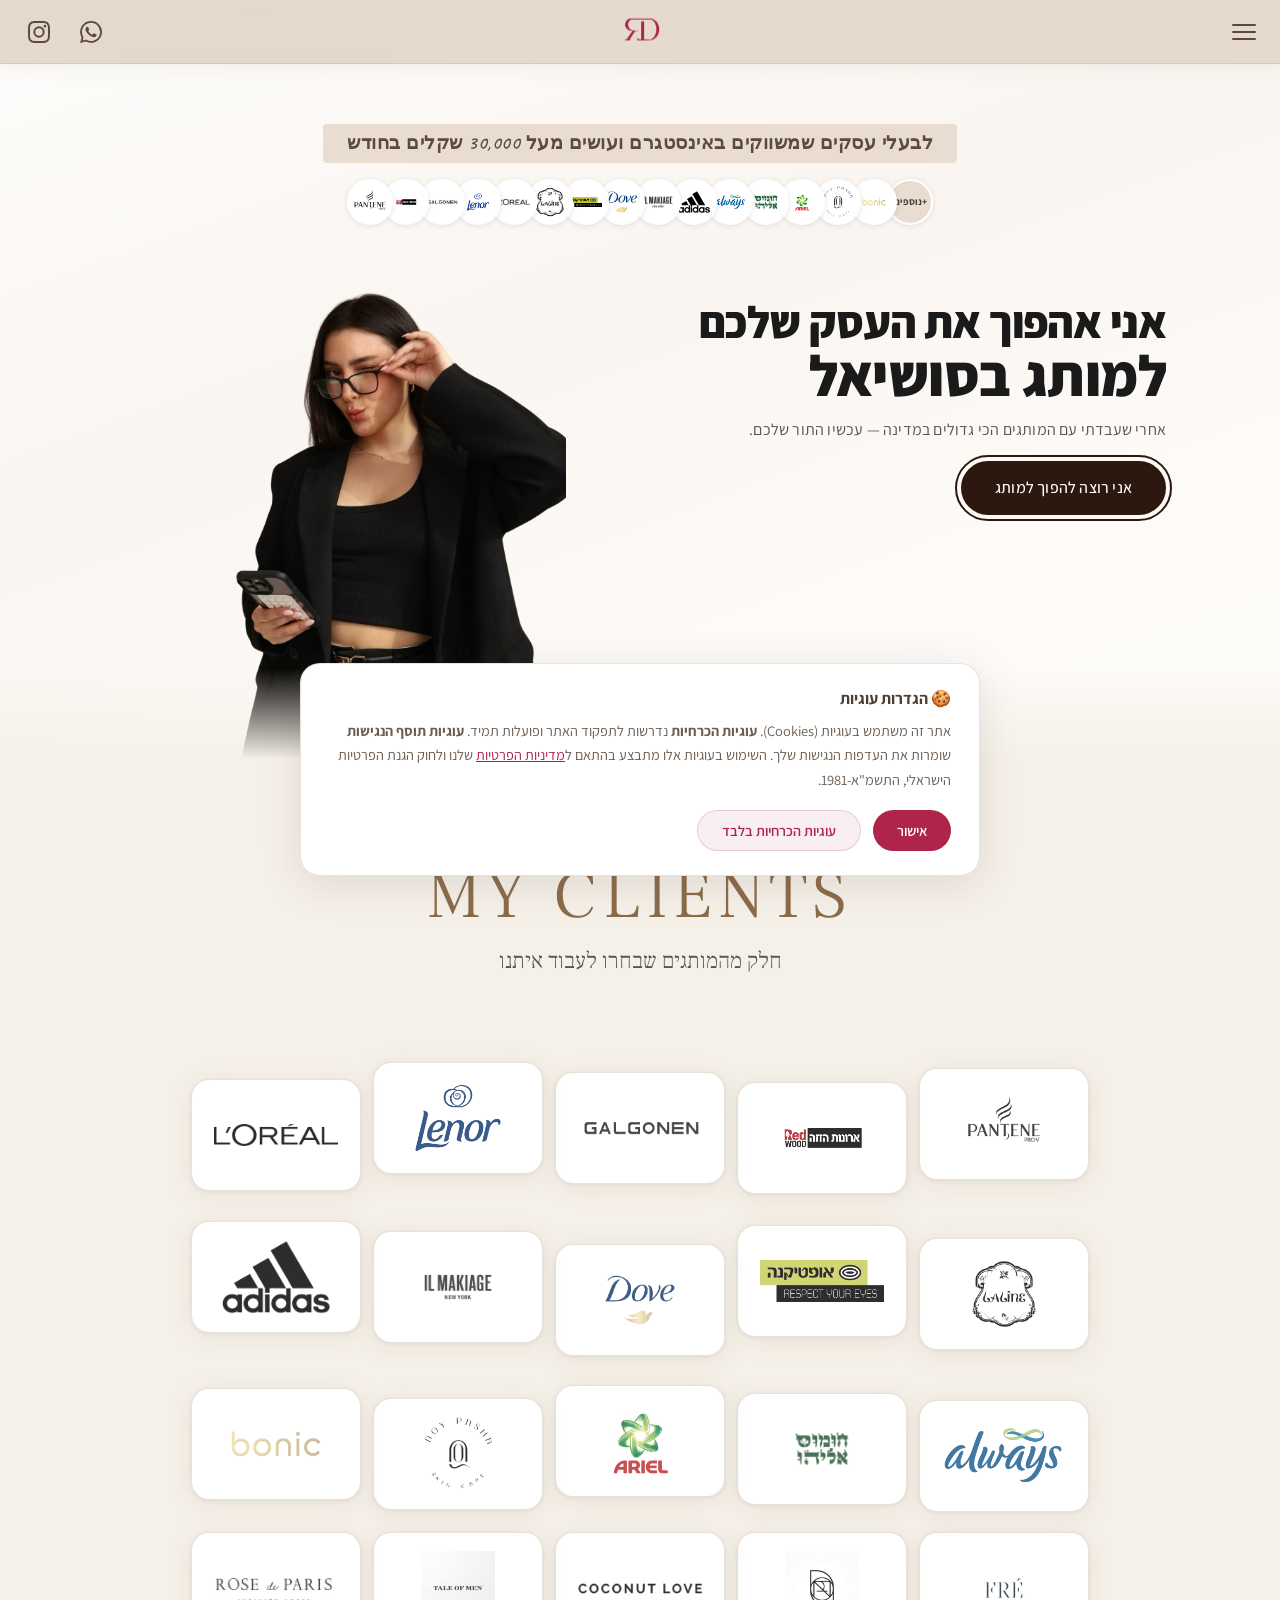
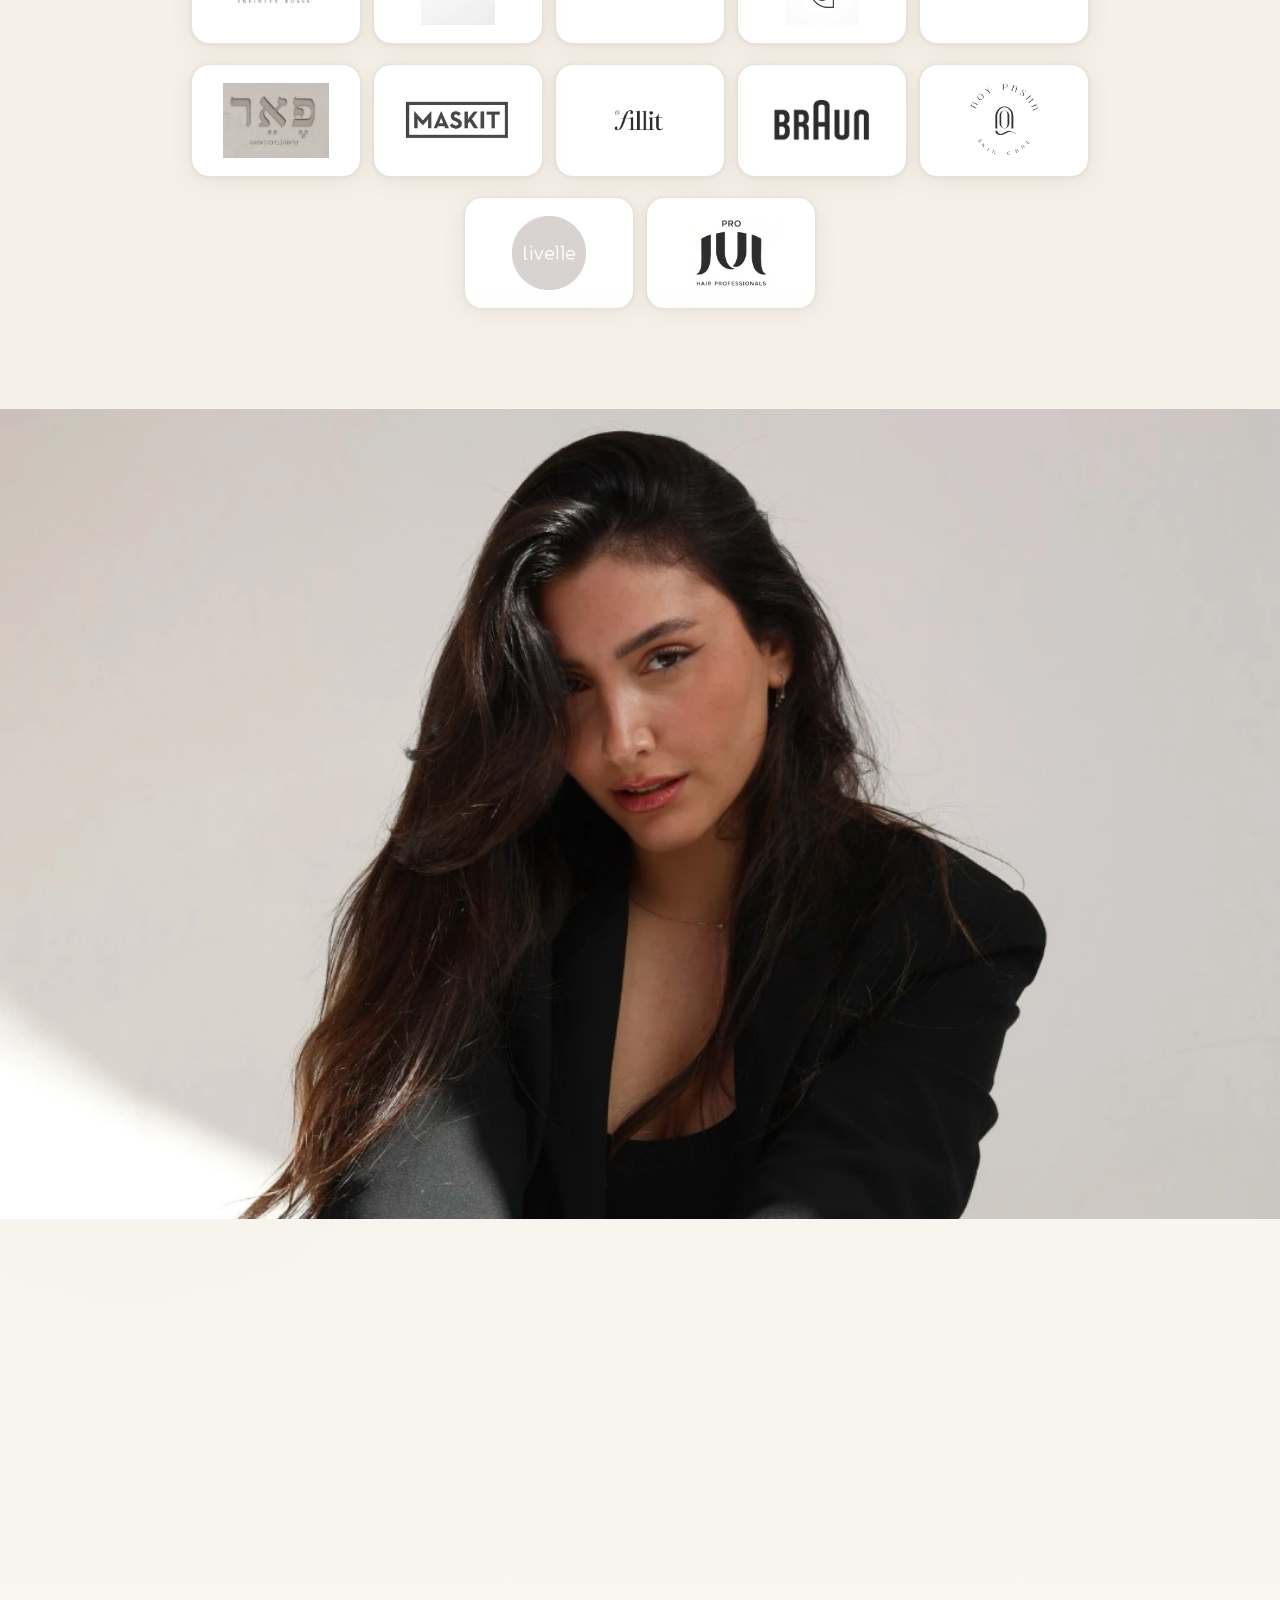
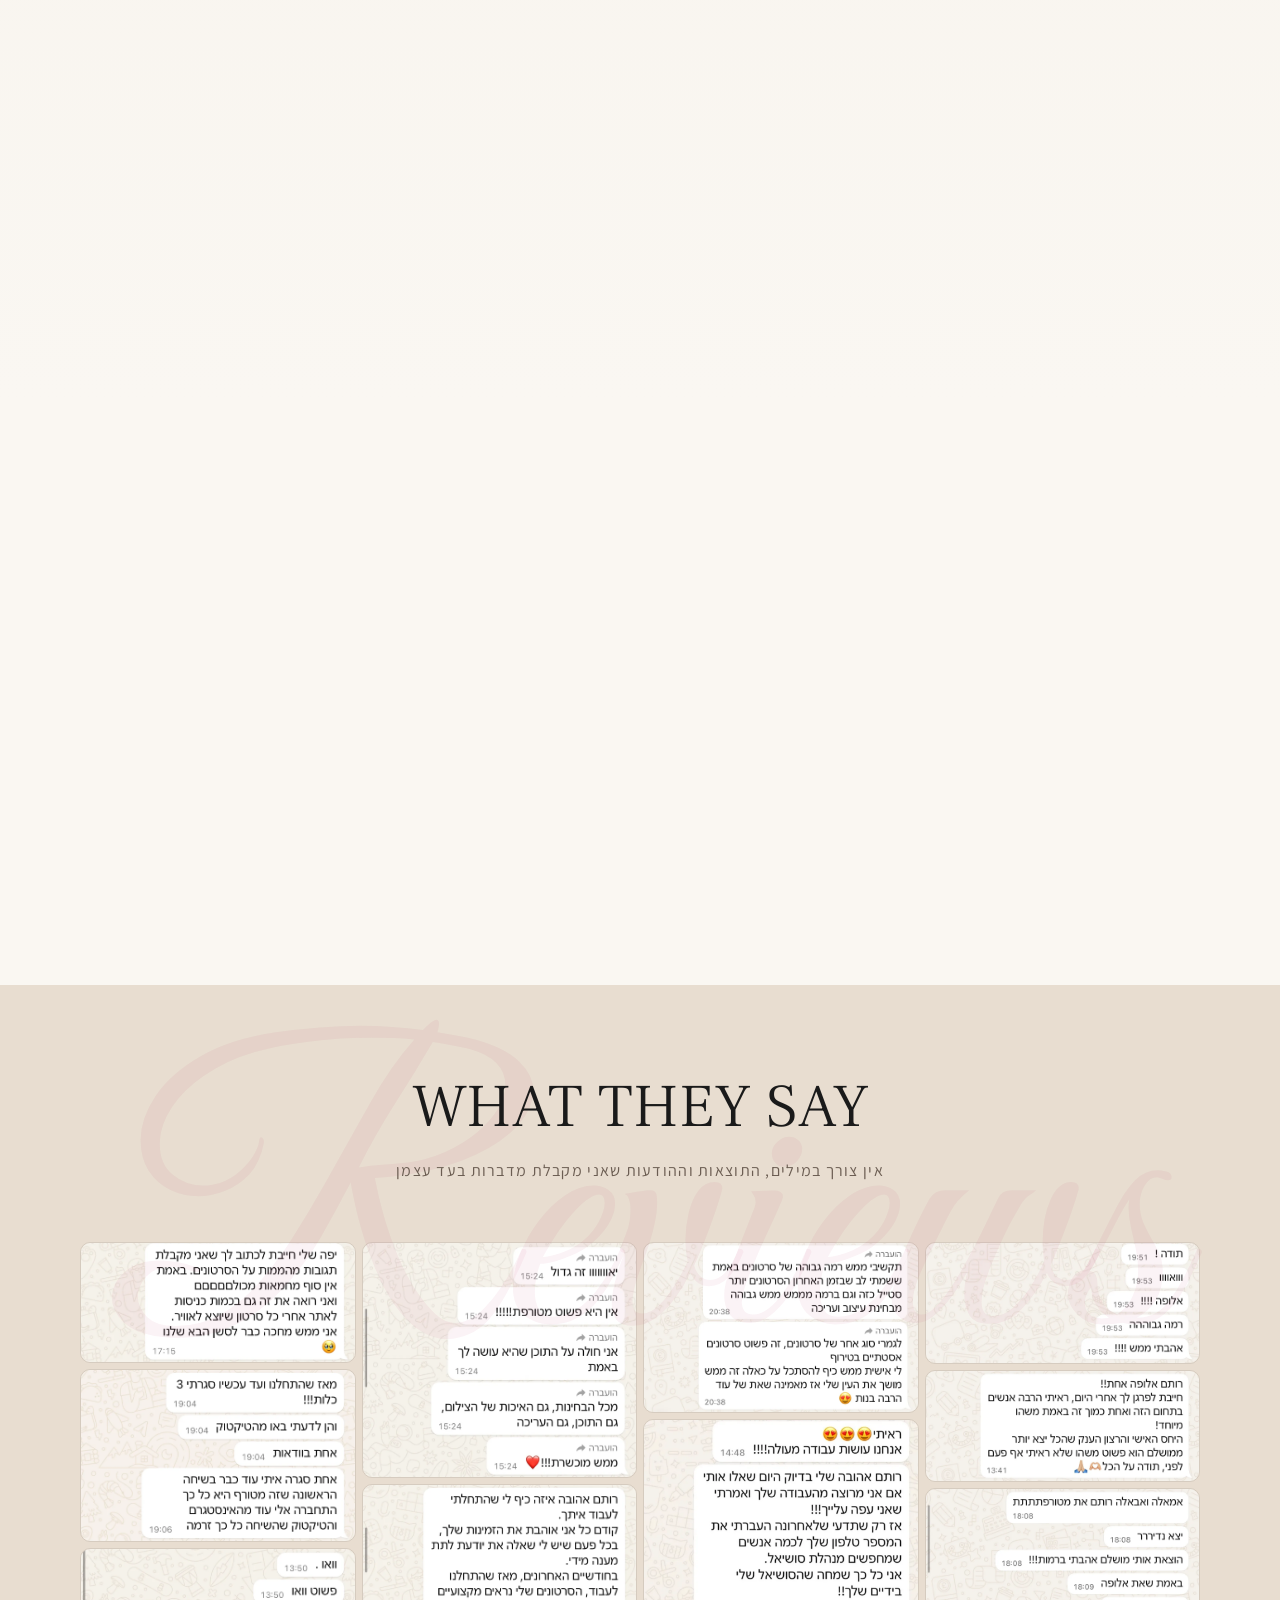
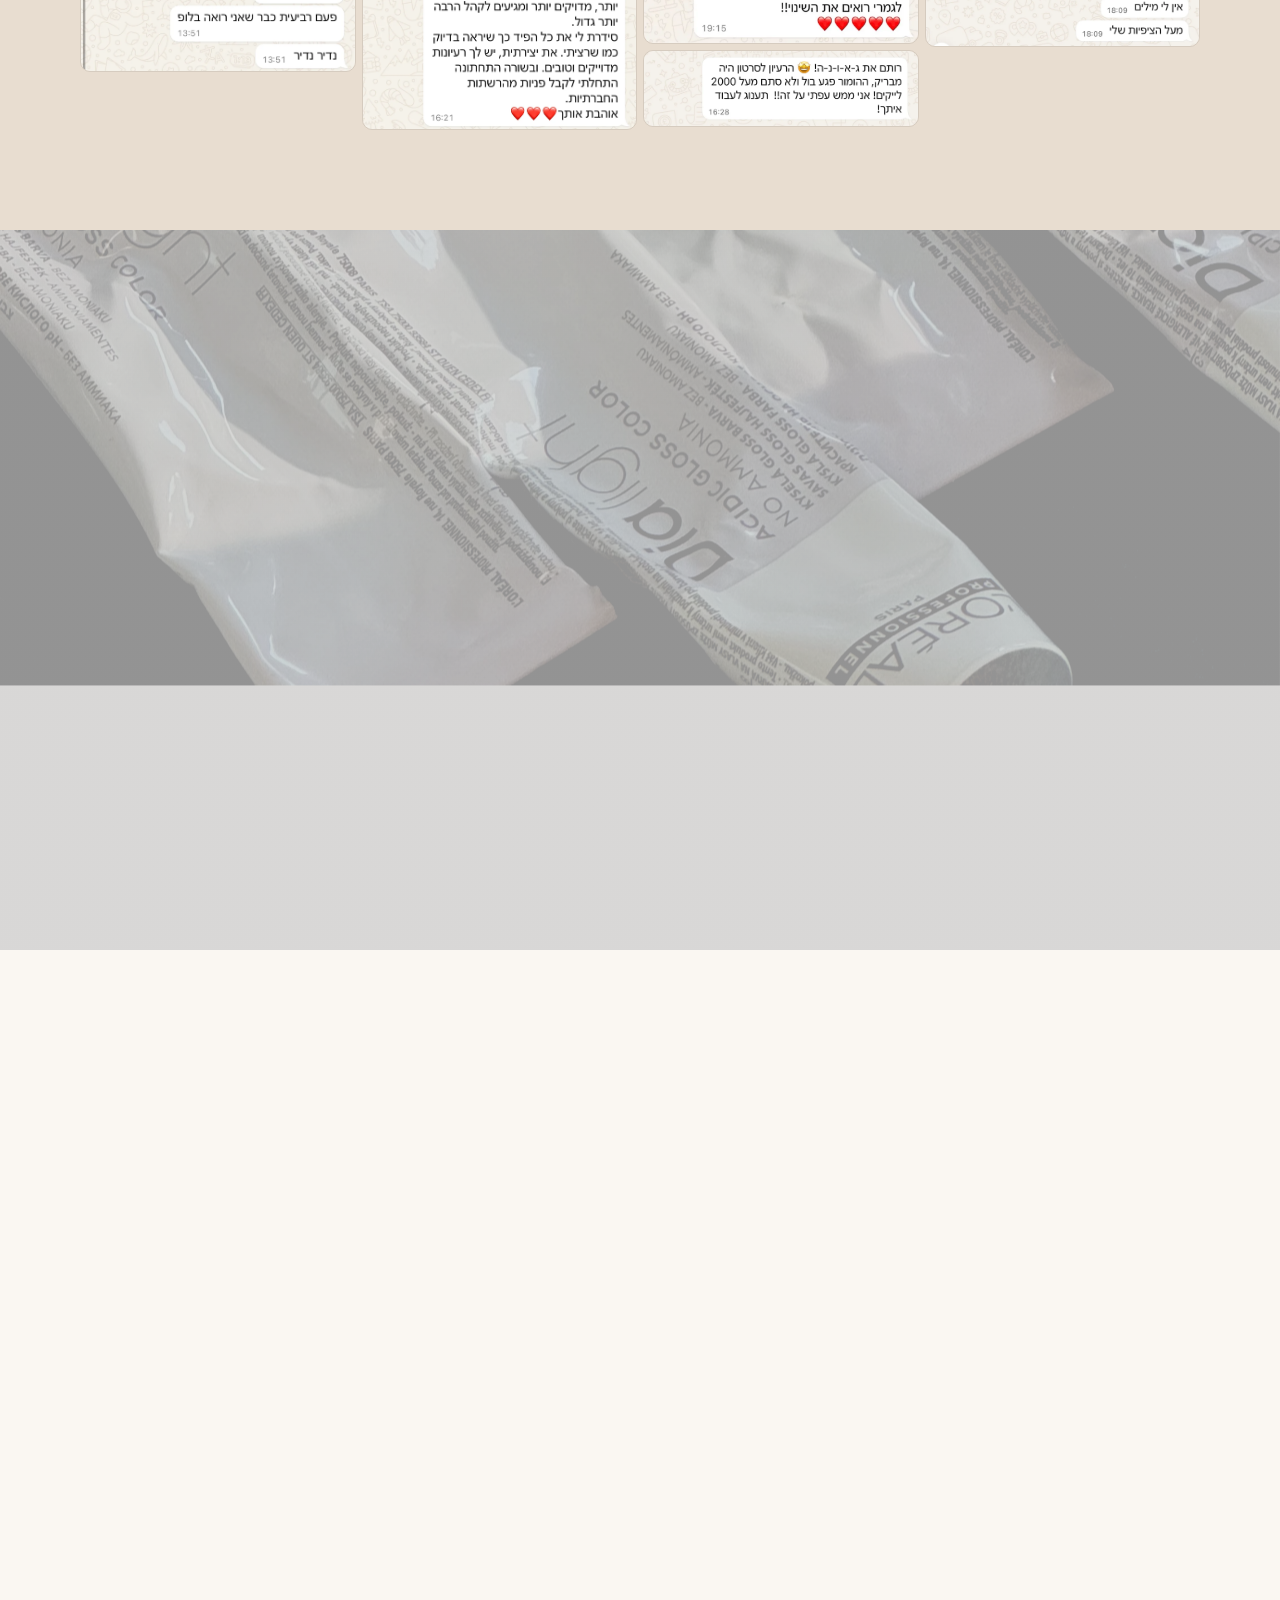
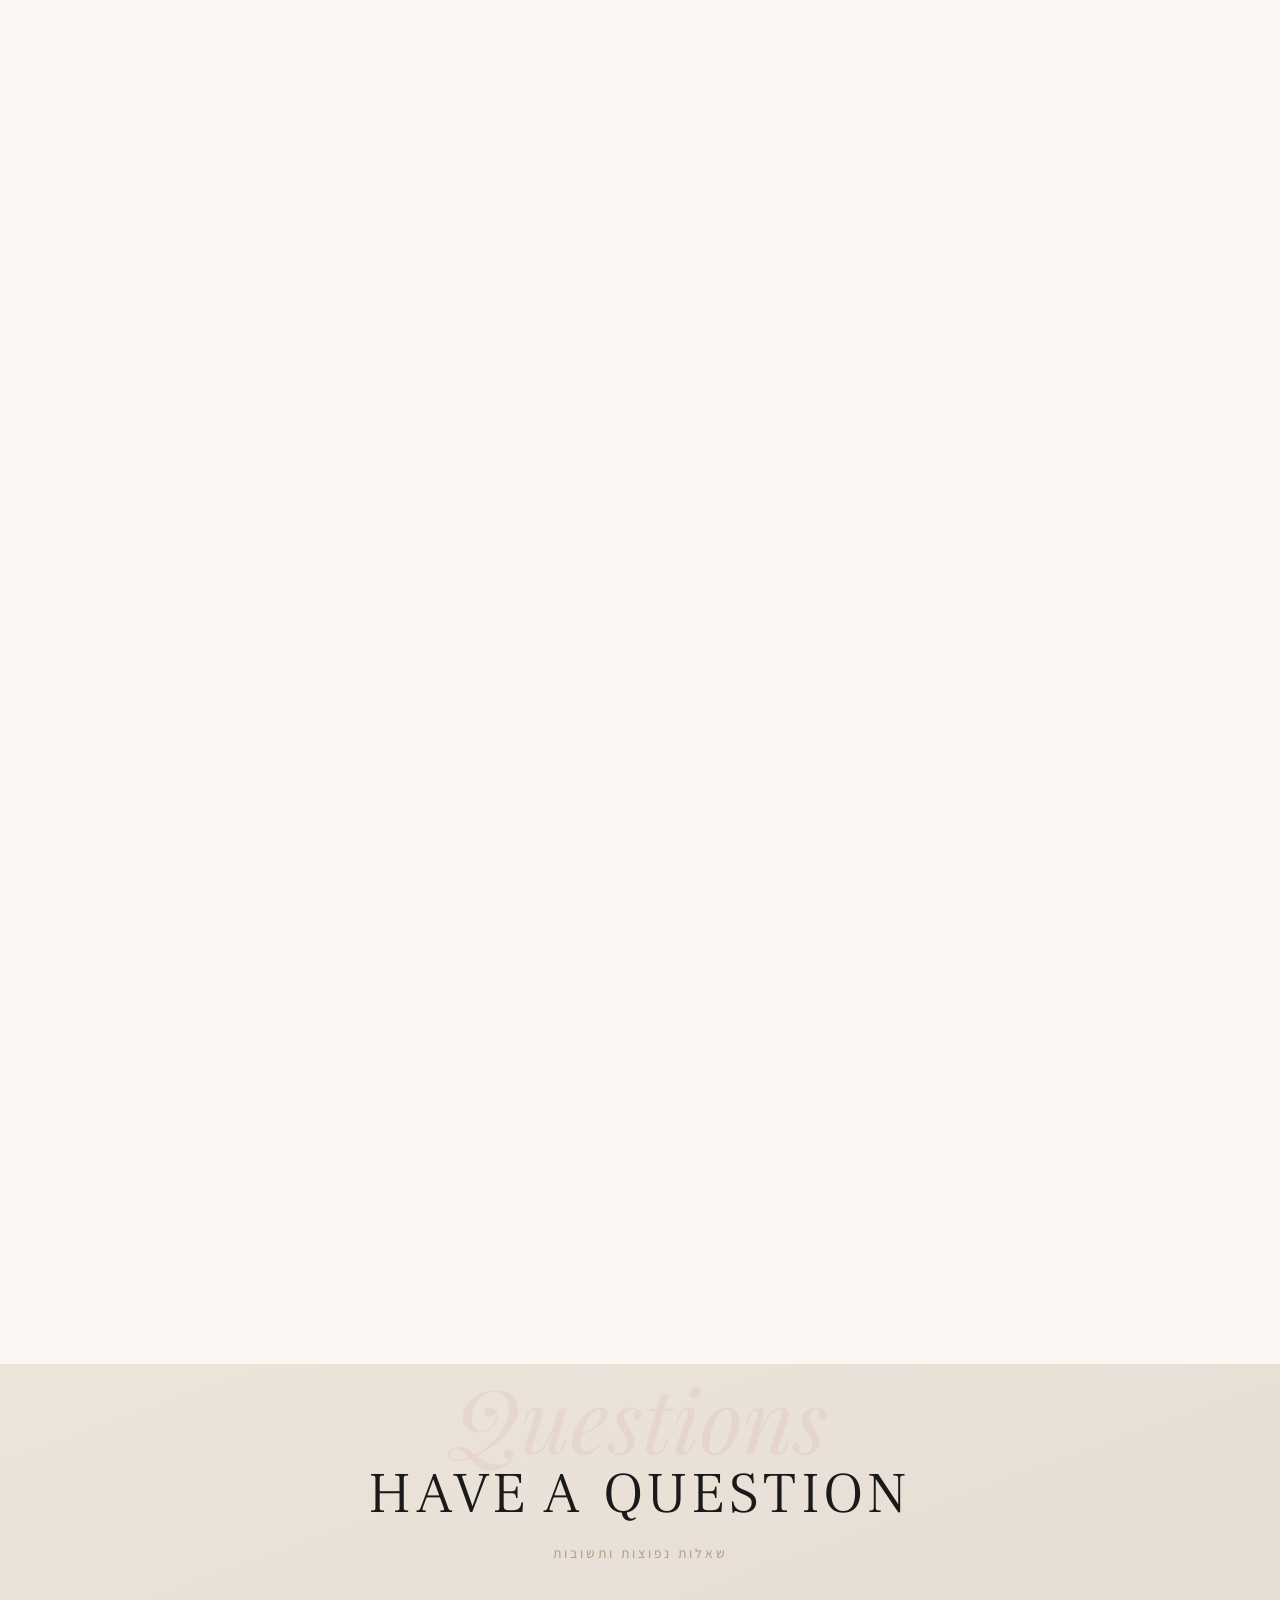
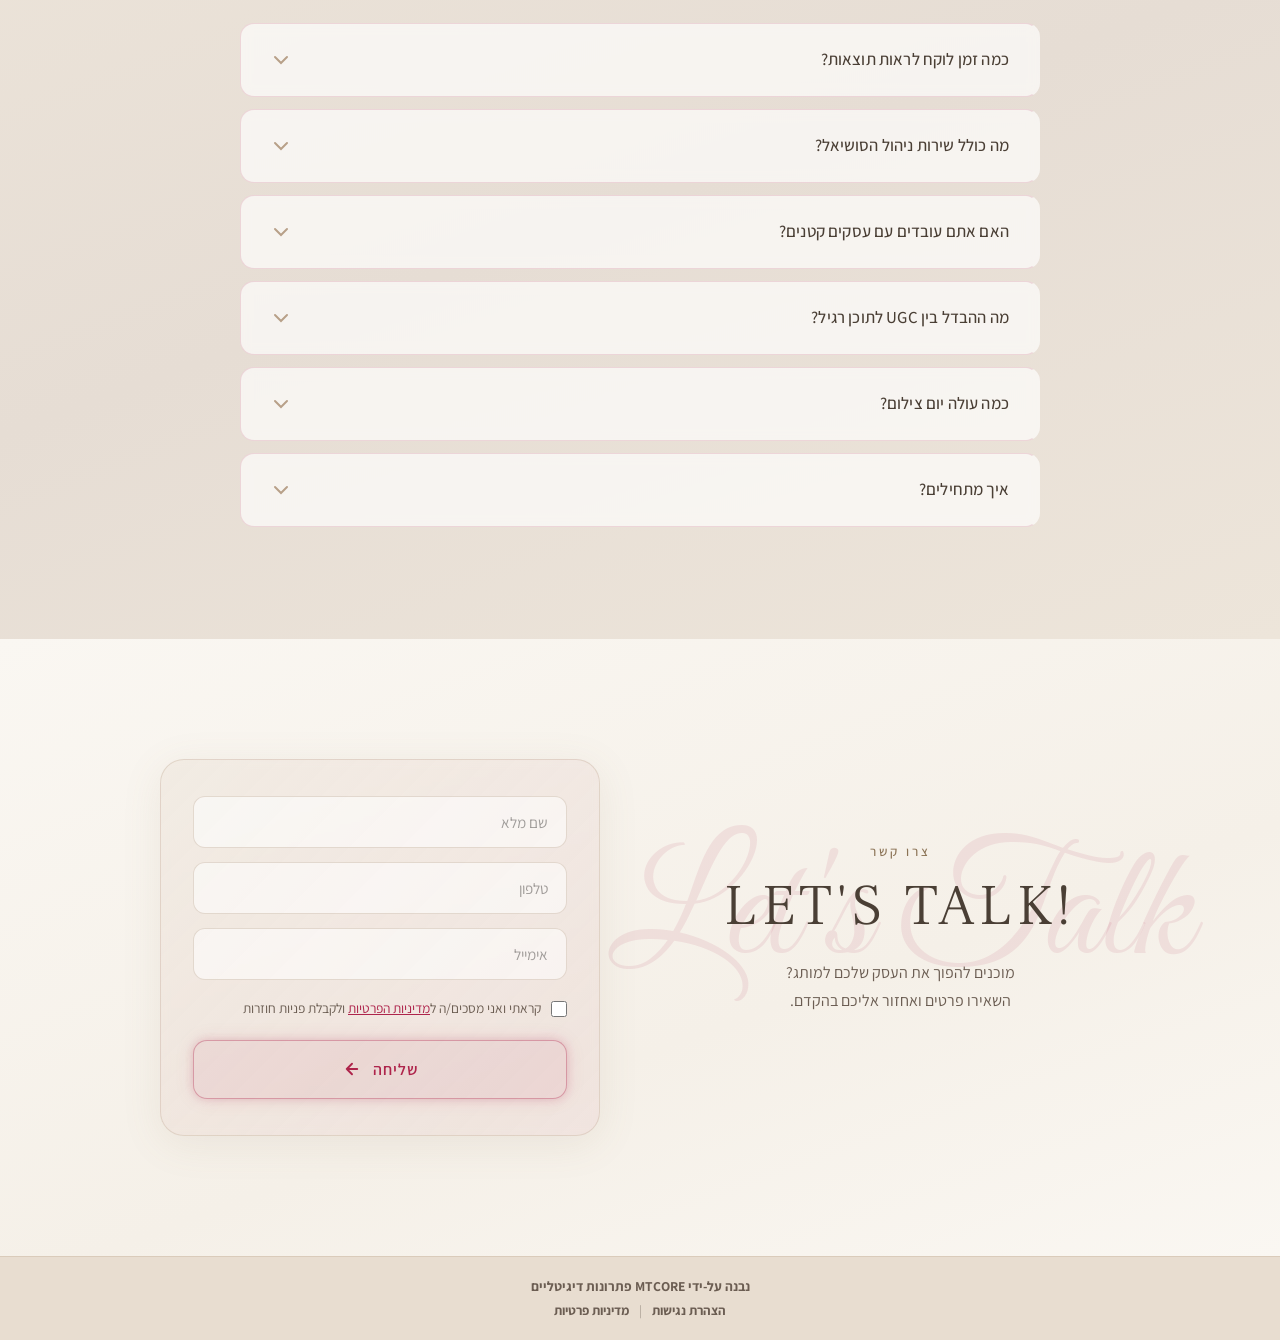
<file: index.html>
<!DOCTYPE html>
<html lang="he" dir="rtl">
<head>
    <meta charset="UTF-8">
    <meta name="viewport" content="width=device-width, initial-scale=1.0">
    <title>רותם דנינו | מנהלת סושיאל</title>
    <link rel="preconnect" href="https://fonts.googleapis.com">
    <link rel="preconnect" href="https://fonts.gstatic.com" crossorigin>
    <link href="https://fonts.googleapis.com/css2?family=Assistant:wght@300;400;500;600;700;800&family=Caveat:wght@400;500;600&family=Great+Vibes&family=Playfair+Display:ital@1&family=Frank+Ruhl+Libre:wght@300;400;500;700;900&family=Cormorant+Garamond:ital,wght@0,300;0,600;1,300;1,600&display=swap" rel="stylesheet">
    <link rel="stylesheet" href="styles.css">
    <script src="https://cdn.enable.co.il/licenses/enable-L53483sqbtzpmgk2-0126-82782/init.js"></script>
</head>
<body>
    <!-- Parallax Background -->
    <div class="parallax-bg"></div>

    <!-- Top Navigation Bar -->
    <nav class="top-navbar" id="top-navbar">
        <!-- Hamburger Menu (Right side in RTL) -->
        <button class="navbar-hamburger" id="navbar-hamburger" aria-label="תפריט">
            <span></span>
            <span></span>
            <span></span>
        </button>

        <!-- Center Logo -->
        <div class="navbar-logo">
            <img src="logo.png" alt="לוגו" class="navbar-logo-img">
        </div>

        <!-- Social Icons (Left side in RTL) -->
        <div class="navbar-social">
            <a href="https://wa.me/972XXXXXXXXX" class="navbar-social-link" aria-label="וואטסאפ" target="_blank">
                <svg viewBox="0 0 24 24" fill="currentColor" width="22" height="22">
                    <path d="M17.472 14.382c-.297-.149-1.758-.867-2.03-.967-.273-.099-.471-.148-.67.15-.197.297-.767.966-.94 1.164-.173.199-.347.223-.644.075-.297-.15-1.255-.463-2.39-1.475-.883-.788-1.48-1.761-1.653-2.059-.173-.297-.018-.458.13-.606.134-.133.298-.347.446-.52.149-.174.198-.298.298-.497.099-.198.05-.371-.025-.52-.075-.149-.669-1.612-.916-2.207-.242-.579-.487-.5-.669-.51-.173-.008-.371-.01-.57-.01-.198 0-.52.074-.792.372-.272.297-1.04 1.016-1.04 2.479 0 1.462 1.065 2.875 1.213 3.074.149.198 2.096 3.2 5.077 4.487.709.306 1.262.489 1.694.625.712.227 1.36.195 1.871.118.571-.085 1.758-.719 2.006-1.413.248-.694.248-1.289.173-1.413-.074-.124-.272-.198-.57-.347m-5.421 7.403h-.004a9.87 9.87 0 01-5.031-1.378l-.361-.214-3.741.982.998-3.648-.235-.374a9.86 9.86 0 01-1.51-5.26c.001-5.45 4.436-9.884 9.888-9.884 2.64 0 5.122 1.03 6.988 2.898a9.825 9.825 0 012.893 6.994c-.003 5.45-4.437 9.884-9.885 9.884m8.413-18.297A11.815 11.815 0 0012.05 0C5.495 0 .16 5.335.157 11.892c0 2.096.547 4.142 1.588 5.945L.057 24l6.305-1.654a11.882 11.882 0 005.683 1.448h.005c6.554 0 11.89-5.335 11.893-11.893a11.821 11.821 0 00-3.48-8.413z"/>
                </svg>
            </a>
            <a href="https://instagram.com/" class="navbar-social-link" aria-label="אינסטגרם" target="_blank">
                <svg viewBox="0 0 24 24" fill="currentColor" width="22" height="22">
                    <path d="M12 2.163c3.204 0 3.584.012 4.85.07 3.252.148 4.771 1.691 4.919 4.919.058 1.265.069 1.645.069 4.849 0 3.205-.012 3.584-.069 4.849-.149 3.225-1.664 4.771-4.919 4.919-1.266.058-1.644.07-4.85.07-3.204 0-3.584-.012-4.849-.07-3.26-.149-4.771-1.699-4.919-4.92-.058-1.265-.07-1.644-.07-4.849 0-3.204.013-3.583.07-4.849.149-3.227 1.664-4.771 4.919-4.919 1.266-.057 1.645-.069 4.849-.069zM12 0C8.741 0 8.333.014 7.053.072 2.695.272.273 2.69.073 7.052.014 8.333 0 8.741 0 12c0 3.259.014 3.668.072 4.948.2 4.358 2.618 6.78 6.98 6.98C8.333 23.986 8.741 24 12 24c3.259 0 3.668-.014 4.948-.072 4.354-.2 6.782-2.618 6.979-6.98.059-1.28.073-1.689.073-4.948 0-3.259-.014-3.667-.072-4.947-.196-4.354-2.617-6.78-6.979-6.98C15.668.014 15.259 0 12 0zm0 5.838a6.162 6.162 0 100 12.324 6.162 6.162 0 000-12.324zM12 16a4 4 0 110-8 4 4 0 010 8zm6.406-11.845a1.44 1.44 0 100 2.881 1.44 1.44 0 000-2.881z"/>
                </svg>
            </a>
        </div>

        <!-- Mobile Dropdown Menu -->
        <div class="navbar-menu" id="navbar-menu">
            <a href="#hero" class="navbar-menu-item" onclick="closeNavMenu()">דף הבית</a>
            <a href="#portfolio" class="navbar-menu-item" onclick="closeNavMenu()">פורטפוליו</a>
            <a href="#about" class="navbar-menu-item" onclick="closeNavMenu()">נעים להכיר</a>
            <a href="#services" class="navbar-menu-item" onclick="closeNavMenu()">שירותים</a>
            <a href="#contact" class="navbar-menu-item" onclick="closeNavMenu()">צור קשר</a>
        </div>
    </nav>
    <!-- Navbar Overlay -->
    <div class="navbar-overlay" id="navbar-overlay" onclick="closeNavMenu()"></div>

    <!-- Hero Section -->
    <section class="hero-section" id="hero">
        <div class="container">

            <!-- כיתוב מעל העיגולים -->
            <div class="hero-badge">לבעלי עסקים שמשווקים באינסטגרם ועושים מעל 30,000 שקלים בחודש</div>

            <!-- שורת לוגואים בעיגולים -->
            <div class="hero-logo-strip">
                <div class="hero-logo-circle hero-logo-circle--more">+נוספים</div>
                <div class="hero-logo-circle logo-desktop-only"><img src="logo15.webp" alt=""></div>
                <div class="hero-logo-circle logo-desktop-only"><img src="logo14.webp" alt=""></div>
                <div class="hero-logo-circle logo-desktop-only"><img src="logo13.webp" alt=""></div>
                <div class="hero-logo-circle logo-desktop-only"><img src="logo12.webp" alt=""></div>
                <div class="hero-logo-circle logo-desktop-only"><img src="logo11.webp" alt=""></div>
                <div class="hero-logo-circle logo-desktop-only"><img src="logo10.webp" alt=""></div>
                <div class="hero-logo-circle logo-desktop-only"><img src="logo9.webp" alt=""></div>
                <div class="hero-logo-circle"><img src="logo8.webp" alt=""></div>
                <div class="hero-logo-circle"><img src="logo7.webp" alt=""></div>
                <div class="hero-logo-circle"><img src="logo6.webp" alt=""></div>
                <div class="hero-logo-circle"><img src="logo5.webp" alt=""></div>
                <div class="hero-logo-circle"><img src="logo4.webp" alt=""></div>
                <div class="hero-logo-circle"><img src="logo3.webp" alt=""></div>
                <div class="hero-logo-circle"><img src="logo2.png" alt=""></div>
                <div class="hero-logo-circle"><img src="logo1.webp" alt=""></div>
            </div>

            <div class="hero-content">

                <!-- Image column -->
                <div class="hero-image-col">
                    <!-- בועות הוסרו -->
                    <div class="hero-float-wrap">
                        <img src="IMG_9368.webp" alt="רותם דנינו" class="hero-float-img">
                    </div>
                </div>

                <!-- כפתור נייד — בין הטקסט לתמונה -->
                <a href="#contact" class="cta-button cta-social hero-cta--mobile-btn">
                    <span class="cta-social__text">אני רוצה להפוך למותג</span>
                    <span class="cta-social__icon">✦</span>
                </a>

                <!-- Text + כפתור דסקטופ -->
                <div class="hero-text">
                    <h1 class="hero-title"><span class="hero-title-main">אני אהפוך את העסק שלכם</span> <span class="hero-title-accent">למותג בסושיאל</span></h1>
                    <p class="hero-description">אחרי שעבדתי עם המותגים הכי גדולים במדינה — עכשיו התור שלכם.</p>
                    <a href="#contact" class="cta-button cta-social">
                        <span class="cta-social__text">אני רוצה להפוך למותג</span>
                        <span class="cta-social__icon">✦</span>
                    </a>
                </div>

            </div>
        </div>
    </section>

    <!-- Clients Logos Section -->
    <section class="clients-logos-section">
        <div class="container">
            <p class="clients-logos-eyebrow">My Clients</p>
            <h2 class="clients-logos-title">חלק מהמותגים שבחרו לעבוד איתנו</h2>
            <div class="logos-scatter-grid">
                <div class="logo-scatter logo-scatter--lg logo-scatter--tilt-r"><img src="logo1.webp" alt="לוגו 1"></div>
                <div class="logo-scatter logo-scatter--sm logo-scatter--tilt-l"><img src="logo2.png" alt="לוגו 2"></div>
                <div class="logo-scatter logo-scatter--md"><img src="logo3.webp" alt="לוגו 3"></div>
                <div class="logo-scatter logo-scatter--xl logo-scatter--tilt-r"><img src="logo4.webp" alt="לוגו 4"></div>
                <div class="logo-scatter logo-scatter--sm logo-scatter--tilt-l"><img src="logo5.webp" alt="לוגו 5"></div>
                <div class="logo-scatter logo-scatter--md logo-scatter--tilt-r"><img src="logo6.webp" alt="לוגו 6"></div>
                <div class="logo-scatter logo-scatter--lg"><img src="logo7.webp" alt="לוגו 7"></div>
                <div class="logo-scatter logo-scatter--sm logo-scatter--tilt-l"><img src="logo8.webp" alt="לוגו 8"></div>
                <div class="logo-scatter logo-scatter--md logo-scatter--tilt-r"><img src="logo9.webp" alt="לוגו 9"></div>
                <div class="logo-scatter logo-scatter--xl logo-scatter--tilt-l"><img src="logo10.webp" alt="לוגו 10"></div>
                <div class="logo-scatter logo-scatter--sm"><img src="logo11.webp" alt="לוגו 11"></div>
                <div class="logo-scatter logo-scatter--lg logo-scatter--tilt-r"><img src="logo12.webp" alt="לוגו 12"></div>
                <div class="logo-scatter logo-scatter--md logo-scatter--tilt-l"><img src="logo13.webp" alt="לוגו 13"></div>
                <div class="logo-scatter logo-scatter--sm logo-scatter--tilt-r"><img src="logo14.webp" alt="לוגו 14"></div>
                <div class="logo-scatter logo-scatter--lg logo-scatter--tilt-l"><img src="logo15.webp" alt="לוגו 15"></div>
                <div class="logo-scatter logo-scatter--md logo-scatter--tilt-r"><img src="logo16.webp" alt="לוגו 16"></div>
                <div class="logo-scatter logo-scatter--sm logo-scatter--tilt-l"><img src="logo17.webp" alt="לוגו 17"></div>
                <div class="logo-scatter logo-scatter--xl"><img src="logo18.webp" alt="לוגו 18"></div>
                <div class="logo-scatter logo-scatter--lg logo-scatter--tilt-l"><img src="logo20.webp" alt="לוגו 20"></div>
                <div class="logo-scatter logo-scatter--md"><img src="logo21.webp" alt="לוגו 21"></div>
                <div class="logo-scatter logo-scatter--sm logo-scatter--tilt-r"><img src="logo22.webp" alt="לוגו 22"></div>
                <div class="logo-scatter logo-scatter--lg logo-scatter--tilt-l"><img src="logo23.webp" alt="לוגו 23"></div>
                <div class="logo-scatter logo-scatter--xl logo-scatter--tilt-r"><img src="logo24.webp" alt="לוגו 24"></div>
                <div class="logo-scatter logo-scatter--sm"><img src="logo25.webp" alt="לוגו 25"></div>
                <div class="logo-scatter logo-scatter--lg logo-scatter--tilt-r"><img src="logo27.webp" alt="לוגו 27"></div>
                <div class="logo-scatter logo-scatter--sm logo-scatter--tilt-l"><img src="logo28.webp" alt="לוגו 28"></div>
                <div class="logo-scatter logo-scatter--md logo-scatter--tilt-r"><img src="logo29.webp" alt="לוגו 29"></div>
            </div>
        </div>
    </section>

    <!-- About Section -->
    <section class="about-section" id="about">
        <div class="about-bg-image">
            <img src="IMG_9370.webp" alt="רותם דנינו">
            <div class="about-bg-overlay"></div>
        </div>

        <div class="about-content">
            <span class="about-eyebrow">אם עוד לא הכרנו...</span>
            <h2 class="about-title"><span class="about-title-hi">Hi i'm</span> ROTEM DANINO</h2>
            <div class="about-body">
                <p class="about-body-intro">נעים מאוד, שמי רותם – מנהלת סושיאל, יוצרת תוכן ובעלת חברת <em>RD Social</em>.</p>
                <p>מאז ומתמיד אני חיה את עולם הדיגיטל, הרשתות החברתיות, הסאונדים והטרנדים הכי חמים.</p>
                <p>לאחר שעבדתי עם המותגים הכי גדולים במדינה, פיתחתי גישה שמבוססת על פיצוח אסטרטגי מדויק, קריאייטיב שמייצר חיבור אמיתי, וצילום תוכן שמדבר ישירות לקהל היעד שלכם!</p>
                <p>המטרה שלי היא לעזור לעסק שלכם להתבלט, להתפוצץ ברשתות ולבנות נוכחות שאי אפשר להתעלם ממנה.</p>
                <p class="about-body-closing">ובמילים פשוטות? אני דואגת שתיראו, תישמעו — <em>ותיזכרו.</em></p>
            </div>
            <a href="#contact" class="about-cta">בואו נדבר ←</a>
        </div>
    </section>

    <!-- Portfolio Section -->
    <section class="portfolio-section" id="portfolio">
        <div class="container">
            <h2 class="portfolio-title">My Portfolio</h2>
            <p class="portfolio-subtitle">בחרו קטגוריה וגלו את העבודות</p>

            <div class="portfolio-categories">
                <div class="portfolio-category" data-category="ugc">
                    <div class="category-header">
                        <div class="category-left">
                            <span class="category-number">01</span>
                            <div>
                                <h3 class="category-name">UGC</h3>
                                <p class="category-desc">תוכן אותנטי שממיר</p>
                            </div>
                        </div>
                        <div class="category-toggle">
                            <span class="toggle-line"></span>
                            <span class="toggle-line toggle-line-v"></span>
                        </div>
                    </div>
                    <div class="category-content">
                        <div class="portfolio-grid">
                            <div class="portfolio-item">
                                <span class="portfolio-item-label">PANTENE</span>
                                <video src="https://res.cloudinary.com/dt6ig8vhw/video/upload/v1770061833/v1_lbaz5n.webm" poster="PATENE.jpeg" muted loop playsinline preload="none"></video>
                                <div class="portfolio-play-btn"></div>
                            </div>
                            <div class="portfolio-item">
                                <span class="portfolio-item-label">גל גונן</span>
                                <video src="https://res.cloudinary.com/dt6ig8vhw/video/upload/v1770061830/v2_yrzpoz.webm" poster="https://res.cloudinary.com/dt6ig8vhw/video/upload/so_30p,w_600,q_auto,f_auto/v1770061830/v2_yrzpoz.jpg" muted loop playsinline preload="none"></video>
                                <div class="portfolio-play-btn"></div>
                            </div>
                            <div class="portfolio-item">
                                <span class="portfolio-item-label">נופר מור</span>
                                <video src="https://res.cloudinary.com/dt6ig8vhw/video/upload/v1770061831/v3_ue2ytg.webm" poster="נופר מור.jpeg" muted loop playsinline preload="none"></video>
                                <div class="portfolio-play-btn"></div>
                            </div>
                            <div class="portfolio-item">
                                <span class="portfolio-item-label">ADIDAS</span>
                                <video src="https://res.cloudinary.com/dt6ig8vhw/video/upload/v1770061843/v4_fobuga.webm" poster="https://res.cloudinary.com/dt6ig8vhw/video/upload/so_30p,w_600,q_auto,f_auto/v1770061843/v4_fobuga.jpg" muted loop playsinline preload="none"></video>
                                <div class="portfolio-play-btn"></div>
                            </div>
                            <div class="portfolio-item">
                                <span class="portfolio-item-label">ALWAYS</span>
                                <video src="https://res.cloudinary.com/dt6ig8vhw/video/upload/v1772963445/Captions_347858_jeh1n0.mp4" poster="אולוויז .jpeg" muted loop playsinline preload="none"></video>
                                <div class="portfolio-play-btn"></div>
                            </div>
                            <div class="portfolio-item">
                                <span class="portfolio-item-label">FRE</span>
                                <video src="https://res.cloudinary.com/dt6ig8vhw/video/upload/v1772963971/Captions_4C5B74_s7qtwy.mp4" poster="Fre.jpeg" muted loop playsinline preload="none"></video>
                                <div class="portfolio-play-btn"></div>
                            </div>
                            <div class="portfolio-item">
                                <span class="portfolio-item-label">PANTENE</span>
                                <video src="https://res.cloudinary.com/dt6ig8vhw/video/upload/v1772964042/Captions_5EA0F0_z7yj0w.mp4" poster="פנטן .jpeg" muted loop playsinline preload="none"></video>
                                <div class="portfolio-play-btn"></div>
                            </div>
                            <div class="portfolio-item">
                                <span class="portfolio-item-label">לנור + אריאל</span>
                                <video src="https://res.cloudinary.com/dt6ig8vhw/video/upload/v1772964096/Captions_543946_n8pcoz.mp4" poster="לנור+אריאל.jpeg" muted loop playsinline preload="none"></video>
                                <div class="portfolio-play-btn"></div>
                            </div>
                            <div class="portfolio-item">
                                <span class="portfolio-item-label">ALWAYS</span>
                                <video src="https://res.cloudinary.com/dt6ig8vhw/video/upload/v1772964138/Captions_B55096_b26q0e.mp4" poster="https://res.cloudinary.com/dt6ig8vhw/video/upload/so_30p,w_600,q_auto,f_auto/v1772964138/Captions_B55096_b26q0e.jpg" muted loop playsinline preload="none"></video>
                                <div class="portfolio-play-btn"></div>
                            </div>
                            <div class="portfolio-item">
                                <span class="portfolio-item-label">פאר</span>
                                <video src="https://res.cloudinary.com/dt6ig8vhw/video/upload/v1772964175/Captions_CC5C4F_quz5wl.mp4" poster="פאר.jpeg" muted loop playsinline preload="none"></video>
                                <div class="portfolio-play-btn"></div>
                            </div>
                        </div>
                    </div>
                </div>

                <div class="portfolio-category" data-category="business">
                    <div class="category-header">
                        <div class="category-left">
                            <span class="category-number">02</span>
                            <div>
                                <h3 class="category-name">Business</h3>
                                <p class="category-desc">מותגים ועסקים</p>
                            </div>
                        </div>
                        <div class="category-toggle">
                            <span class="toggle-line"></span>
                            <span class="toggle-line toggle-line-v"></span>
                        </div>
                    </div>
                    <div class="category-content">
                        <div class="portfolio-grid">
                            <div class="portfolio-item">
                                <video src="https://res.cloudinary.com/dt6ig8vhw/video/upload/vc_h264,f_mp4/v1782885428/IMG_2923_m2hv1l.mov" poster="https://res.cloudinary.com/dt6ig8vhw/video/upload/so_30p,w_600,q_auto,f_auto/v1782885428/IMG_2923_m2hv1l.jpg" muted loop playsinline preload="none"></video>
                                <div class="portfolio-play-btn"></div>
                            </div>
                            <div class="portfolio-item">
                                <video src="https://res.cloudinary.com/dt6ig8vhw/video/upload/vc_h264,f_mp4/v1782885431/IMG_2909_g2il0j.mov" poster="https://res.cloudinary.com/dt6ig8vhw/video/upload/so_30p,w_600,q_auto,f_auto/v1782885431/IMG_2909_g2il0j.jpg" muted loop playsinline preload="none"></video>
                                <div class="portfolio-play-btn"></div>
                            </div>
                            <div class="portfolio-item">
                                <video src="https://res.cloudinary.com/dt6ig8vhw/video/upload/v1770061826/v7_opebzi.webm" poster="הקוסמטיקאית.jpeg" muted loop playsinline preload="none"></video>
                                <div class="portfolio-play-btn"></div>
                            </div>
                            <div class="portfolio-item">
                                <video src="https://res.cloudinary.com/dt6ig8vhw/video/upload/v1770061827/v5_uxupqy.webm" poster="פאשן וויק.jpeg" muted loop playsinline preload="none"></video>
                                <div class="portfolio-play-btn"></div>
                            </div>
                            <div class="portfolio-item">
                                <video src="https://res.cloudinary.com/dt6ig8vhw/video/upload/vc_h264,f_mp4/v1779971571/IMG_0452_mldcid.mov" poster="https://res.cloudinary.com/dt6ig8vhw/video/upload/so_30p,w_600,q_auto,f_auto/v1779971571/IMG_0452_mldcid.jpg" muted loop playsinline preload="none"></video>
                                <div class="portfolio-play-btn"></div>
                            </div>
                            <div class="portfolio-item">
                                <video src="https://res.cloudinary.com/dt6ig8vhw/video/upload/vc_h264,f_mp4/v1779971584/IMG_0460_sz1flf.mp4" poster="1.jpeg" muted loop playsinline preload="none"></video>
                                <div class="portfolio-play-btn"></div>
                            </div>
                            <div class="portfolio-item">
                                <video src="https://res.cloudinary.com/dt6ig8vhw/video/upload/vc_h264,f_mp4/v1779971588/IMG_0459_gpijag.mov" poster="https://res.cloudinary.com/dt6ig8vhw/video/upload/so_30p,w_600,q_auto,f_auto/v1779971588/IMG_0459_gpijag.jpg" muted loop playsinline preload="none"></video>
                                <div class="portfolio-play-btn"></div>
                            </div>
                            <div class="portfolio-item">
                                <video src="https://res.cloudinary.com/dt6ig8vhw/video/upload/vc_h264,f_mp4/v1779971591/IMG_0461_dlfghf.mov" poster="2.jpeg" muted loop playsinline preload="none"></video>
                                <div class="portfolio-play-btn"></div>
                            </div>
                            <div class="portfolio-item">
                                <video src="https://res.cloudinary.com/dt6ig8vhw/video/upload/vc_h264,f_mp4/v1779971590/IMG_0453_vnsqnt.mp4" poster="המספרה.jpeg" muted loop playsinline preload="none"></video>
                                <div class="portfolio-play-btn"></div>
                            </div>
                        </div>
                    </div>
                </div>


            </div>
        </div>
    </section>

    <!-- Stills Carousel Section -->
    <section class="stills-section" id="stills">
        <div class="stills-carousel-wrapper">
            <!-- RTL: prev = חץ ימינה (→), next = חץ שמאלה (←) -->
            <button class="stills-arrow stills-arrow-prev" aria-label="הקודם">
                <svg viewBox="0 0 24 24" fill="none" stroke="currentColor" stroke-width="2" width="20" height="20">
                    <polyline points="9 18 15 12 9 6"/>
                </svg>
            </button>

            <div class="stills-track-container">
                <div class="stills-track" id="stills-track">
                    <div class="stills-slide"><img src="s10.webp" alt="סטילס 10"></div>
                    <div class="stills-slide"><img src="s7.webp" alt="סטילס 7"></div>
                    <div class="stills-slide"><img src="S23.jpeg" alt="סטילס 23"></div>
                    <div class="stills-slide"><img src="S11.jpeg" alt="סטילס 11"></div>
                    <div class="stills-slide"><img src="S12.jpeg" alt="סטילס 12"></div>
                    <div class="stills-slide"><img src="s6.webp" alt="סטילס 6"></div>
                    <div class="stills-slide"><img src="s8.webp" alt="סטילס 8"></div>
                    <div class="stills-slide"><img src="s9.webp" alt="סטילס 9"></div>
                    <div class="stills-slide"><img src="s2.webp" alt="סטילס 2"></div>
                    <div class="stills-slide"><img src="s4.webp" alt="סטילס 4"></div>
                </div>
            </div>

            <button class="stills-arrow stills-arrow-next" aria-label="הבא">
                <svg viewBox="0 0 24 24" fill="none" stroke="currentColor" stroke-width="2" width="20" height="20">
                    <polyline points="15 18 9 12 15 6"/>
                </svg>
            </button>
        </div>

        <!-- Dot indicators -->
        <div class="stills-dots" id="stills-dots"></div>
    </section>

    <!-- Testimonials Section -->
    <section class="testimonials-section">
        <div class="container">
            <h2 class="testimonials-title">What They Say</h2>
            <p class="testimonials-subtitle">אין צורך במילים, התוצאות וההודעות שאני מקבלת מדברות בעד עצמן</p>
        </div>
        <div class="testimonials-masonry">
            <div class="testimonial-item"><img src="w1.webp" alt="המלצה 1"></div>
            <div class="testimonial-item"><img src="w2.webp" alt="המלצה 2"></div>
            <div class="testimonial-item"><img src="w3.webp" alt="המלצה 3"></div>
            <div class="testimonial-item"><img src="w4.webp" alt="המלצה 4"></div>
            <div class="testimonial-item"><img src="w5.webp" alt="המלצה 5"></div>
            <div class="testimonial-item"><img src="w6.webp" alt="המלצה 6"></div>
            <div class="testimonial-item"><img src="w8.webp" alt="המלצה 8"></div>
            <div class="testimonial-item"><img src="w9.webp" alt="המלצה 9"></div>
            <div class="testimonial-item"><img src="w10.webp" alt="המלצה 10"></div>
            <div class="testimonial-item"><img src="w11.webp" alt="המלצה 11"></div>
            <div class="testimonial-item"><img src="w12.webp" alt="המלצה 12"></div>
        </div>
    </section>

    <!-- Brand Showcase Section -->
    <section class="brand-showcase">
        <div class="brand-showcase-img">
            <img src="s8.webp" alt="RD Social">
            <div class="brand-showcase-overlay"></div>
            <div class="brand-showcase-logo">
                <img src="logo.png" alt="RD Social Logo">
            </div>
        </div>
    </section>

    <!-- Services Section -->
    <section class="services-section" id="services">
        <div class="container">
            <div class="services-header">
                <h2 class="services-title">RD SERVICES</h2>
                <span class="services-eyebrow">מה אני מציעה</span>
            </div>

            <div class="services-grid">

                <div class="service-item">
                    <div class="service-item-icon">
                        <svg viewBox="0 0 120 120" fill="none" xmlns="http://www.w3.org/2000/svg">
                            <rect x="20" y="30" width="80" height="60" rx="12" stroke="currentColor" stroke-width="3"/>
                            <circle cx="60" cy="60" r="18" stroke="currentColor" stroke-width="3"/>
                            <circle cx="60" cy="60" r="8" stroke="currentColor" stroke-width="2.5"/>
                            <circle cx="88" cy="38" r="4" fill="currentColor"/>
                            <path d="M20 48h12M88 48h12" stroke="currentColor" stroke-width="3" stroke-linecap="round"/>
                        </svg>
                    </div>
                    <div class="service-item-num">01</div>
                    <div class="service-item-info">
                        <h3 class="service-name">ניהול סושיאל</h3>
                        <p class="service-description">ניהול שוטף של הנוכחות הדיגיטלית של העסק — יצירת תוכן, תכנון אסטרטגי, כתיבה ועיצוב. פיד חי, מעניין וממיר.</p>
                    </div>
                </div>

                <div class="service-item">
                    <div class="service-item-icon">
                        <svg viewBox="0 0 120 120" fill="none" xmlns="http://www.w3.org/2000/svg">
                            <rect x="14" y="36" width="72" height="54" rx="8" stroke="currentColor" stroke-width="3"/>
                            <path d="M86 52l20-12v40L86 68V52Z" stroke="currentColor" stroke-width="3" stroke-linejoin="round"/>
                            <circle cx="50" cy="63" r="14" stroke="currentColor" stroke-width="2.5"/>
                            <circle cx="50" cy="63" r="5" fill="currentColor" opacity="0.4"/>
                            <path d="M26 36V28a8 8 0 0 1 8-8h32a8 8 0 0 1 8 8v8" stroke="currentColor" stroke-width="3"/>
                        </svg>
                    </div>
                    <div class="service-item-num">02</div>
                    <div class="service-item-info">
                        <h3 class="service-name">ימי צילום</h3>
                        <p class="service-description">יום צילום מקצועי ליצירת תוכן ויזואלי מותאם אישית — תמונות, סרטונים ורילס. הכל בהתאם לשפה ולאופי הייחודי של המותג.</p>
                    </div>
                </div>

                <div class="service-item">
                    <div class="service-item-icon">
                        <svg viewBox="0 0 120 120" fill="none" xmlns="http://www.w3.org/2000/svg">
                            <rect x="34" y="14" width="52" height="92" rx="10" stroke="currentColor" stroke-width="3"/>
                            <rect x="42" y="22" width="36" height="60" rx="4" stroke="currentColor" stroke-width="2"/>
                            <circle cx="60" cy="96" r="4" stroke="currentColor" stroke-width="2.5"/>
                            <path d="M52 52l16 8-16 8V52Z" fill="currentColor" opacity="0.5"/>
                        </svg>
                    </div>
                    <div class="service-item-num">03</div>
                    <div class="service-item-info">
                        <h3 class="service-name">UGC</h3>
                        <p class="service-description">תוכן אותנטי שמדמה חוויית שימוש אמיתית — תוכן שהקהל מזהה, סומך עליו ומגיב אליו. מושלם לקמפיינים ולבניית חיבור אמיתי.</p>
                    </div>
                </div>

            </div>
        </div>
    </section>

    <!-- Process Section -->
    <section class="process-section">
        <div class="process-bg-img"></div>
        <div class="process-bg-overlay"></div>
        <div class="process-bg-text">Workflow</div>
        <div class="container">
            <div class="process-header">
                <span class="process-eyebrow">איך זה עובד</span>
                <h2 class="process-title">RD WORKFLOW</h2>
            </div>

            <div class="process-timeline">
                <div class="process-vline"><div class="process-vline-fill" id="process-vline-fill"></div></div>

                <div class="process-step wf-reveal wf-from-right">
                    <div class="process-card-empty"></div>
                    <div class="process-node"><span class="process-node-num">01</span></div>
                    <div class="process-card">
                        <h3 class="process-card-title">שיחת היכרות</h3>
                        <p class="process-card-desc">נכיר את העסק, נבין את הצרכים, קהל היעד, המטרות והחזון של המותג.</p>
                    </div>
                </div>

                <div class="process-step wf-reveal wf-from-left">
                    <div class="process-card">
                        <h3 class="process-card-title">אסטרטגיית תוכן</h3>
                        <p class="process-card-desc">גיבוש קונספט, שפה קריאייטיבית, תכנון תוכן ומחקר מתחרים.</p>
                    </div>
                    <div class="process-node"><span class="process-node-num">02</span></div>
                    <div class="process-card-empty"></div>
                </div>

                <div class="process-step wf-reveal wf-from-right">
                    <div class="process-card-empty"></div>
                    <div class="process-node"><span class="process-node-num">03</span></div>
                    <div class="process-card">
                        <h3 class="process-card-title">יום צילום</h3>
                        <p class="process-card-desc">הפקת תוכן ויזואלי - תמונות וסרטונים בהתאם לאסטרטגיה.</p>
                    </div>
                </div>

                <div class="process-step wf-reveal wf-from-left">
                    <div class="process-card">
                        <h3 class="process-card-title">עריכה והעלאה</h3>
                        <p class="process-card-desc">עריכת החומרים, כתיבת פוסטים, תזמון והעלאה לרשתות החברתיות.</p>
                    </div>
                    <div class="process-node"><span class="process-node-num">04</span></div>
                    <div class="process-card-empty"></div>
                </div>

            </div>
        </div>
    </section>

    <!-- FAQ Section -->
    <section class="faq-section">
        <div class="faq-bg-shapes">
            <div class="faq-shape faq-shape-1"></div>
            <div class="faq-shape faq-shape-2"></div>
            <div class="faq-shape faq-shape-3"></div>
        </div>
        <div class="container">
            <h2 class="faq-title">Have a Question</h2>
            <p class="faq-subtitle">שאלות נפוצות ותשובות</p>

            <div class="faq-grid">
                <div class="faq-item">
                    <button class="faq-question">
                        <span class="faq-q-icon">?</span>
                        <span class="faq-q-text">כמה זמן לוקח לראות תוצאות?</span>
                        <span class="faq-arrow">
                            <svg viewBox="0 0 24 24" fill="none" xmlns="http://www.w3.org/2000/svg">
                                <path d="M6 9L12 15L18 9" stroke="currentColor" stroke-width="2" stroke-linecap="round"/>
                            </svg>
                        </span>
                    </button>
                    <div class="faq-answer">
                        <p>זה תלוי בתקציב ובכמות התוכן, אך בדרך כלל ניתן להתחיל לראות תוצאות כבר לאחר כחודש וחצי מתחילת העבודה, עם שיפור משמעותי לאורך הזמן. כל עסק הוא ייחודי, ולכן אנחנו מתאימים את היעדים והציפיות באופן אישי בהתאם לצרכים.</p>
                    </div>
                </div>

                <div class="faq-item">
                    <button class="faq-question">
                        <span class="faq-q-icon">?</span>
                        <span class="faq-q-text">מה כולל שירות ניהול הסושיאל?</span>
                        <span class="faq-arrow">
                            <svg viewBox="0 0 24 24" fill="none" xmlns="http://www.w3.org/2000/svg">
                                <path d="M6 9L12 15L18 9" stroke="currentColor" stroke-width="2" stroke-linecap="round"/>
                            </svg>
                        </span>
                    </button>
                    <div class="faq-answer">
                        <p>השירות כולל פגישת אסטרטגיה, ימי צילום, כתיבת תסריטים ופוסטים, בניית גאנט חודשי, תזמון והעלאה, ניהול קהילה וניתוח נתונים.</p>
                    </div>
                </div>

                <div class="faq-item">
                    <button class="faq-question">
                        <span class="faq-q-icon">?</span>
                        <span class="faq-q-text">האם אתם עובדים עם עסקים קטנים?</span>
                        <span class="faq-arrow">
                            <svg viewBox="0 0 24 24" fill="none" xmlns="http://www.w3.org/2000/svg">
                                <path d="M6 9L12 15L18 9" stroke="currentColor" stroke-width="2" stroke-linecap="round"/>
                            </svg>
                        </span>
                    </button>
                    <div class="faq-answer">
                        <p>בהחלט! יש לנו חבילות מותאמות לכל תקציב וצורך. מעסקים קטנים ועד חברות גדולות.</p>
                    </div>
                </div>

                <div class="faq-item">
                    <button class="faq-question">
                        <span class="faq-q-icon">?</span>
                        <span class="faq-q-text">מה ההבדל בין UGC לתוכן רגיל?</span>
                        <span class="faq-arrow">
                            <svg viewBox="0 0 24 24" fill="none" xmlns="http://www.w3.org/2000/svg">
                                <path d="M6 9L12 15L18 9" stroke="currentColor" stroke-width="2" stroke-linecap="round"/>
                            </svg>
                        </span>
                    </button>
                    <div class="faq-answer">
                        <p>UGC (User Generated Content) הוא תוכן שנראה אותנטי וטבעי, כאילו נוצר על ידי לקוח אמיתי. זה מייצר אמון גבוה יותר בקרב הקהל ומושלם לקמפיינים ממומנים.</p>
                    </div>
                </div>

                <div class="faq-item">
                    <button class="faq-question">
                        <span class="faq-q-icon">?</span>
                        <span class="faq-q-text">כמה עולה יום צילום?</span>
                        <span class="faq-arrow">
                            <svg viewBox="0 0 24 24" fill="none" xmlns="http://www.w3.org/2000/svg">
                                <path d="M6 9L12 15L18 9" stroke="currentColor" stroke-width="2" stroke-linecap="round"/>
                            </svg>
                        </span>
                    </button>
                    <div class="faq-answer">
                        <p>המחיר משתנה בהתאם להיקף הצילום, מיקום, כמות התכנים הנדרשת וסוג העריכה. צרו קשר לקבלת הצעת מחיר מותאמת אישית.</p>
                    </div>
                </div>

                <div class="faq-item">
                    <button class="faq-question">
                        <span class="faq-q-icon">?</span>
                        <span class="faq-q-text">איך מתחילים?</span>
                        <span class="faq-arrow">
                            <svg viewBox="0 0 24 24" fill="none" xmlns="http://www.w3.org/2000/svg">
                                <path d="M6 9L12 15L18 9" stroke="currentColor" stroke-width="2" stroke-linecap="round"/>
                            </svg>
                        </span>
                    </button>
                    <div class="faq-answer">
                        <p>פשוט מאוד! לוחצים על הכפתור לשיחת היכרות, קובעים שיחה קצרה ומשם אנחנו כבר דואגים לכל השאר. הצעד הראשון הוא תמיד הקשה ביותר - אנחנו כאן כדי להקל עליכם.</p>
                    </div>
                </div>
            </div>
        </div>
    </section>

    <!-- Contact Form Section -->
    <section class="contact-section" id="contact">
        <div class="container">
            <div class="contact-layout">

                <!-- Left: text side -->
                <div class="contact-info">
                    <div class="contact-bg-text">Let's Talk</div>
                    <span class="contact-eyebrow">צרו קשר</span>
                    <h2 class="contact-title" dir="ltr">Let's Talk!</h2>
                    <p class="contact-desc">מוכנים להפוך את העסק שלכם למותג?<br>השאירו פרטים ואחזור אליכם בהקדם.</p>
                </div>

                <!-- Right: form -->
                <div class="contact-form-wrapper">
                    <form class="contact-form">
                        <div class="contact-input-group">
                            <input type="text" name="name" placeholder="שם מלא" required>
                        </div>
                        <div class="contact-input-group">
                            <input type="tel" name="phone" placeholder="טלפון" required>
                        </div>
                        <div class="contact-input-group">
                            <input type="email" name="email" placeholder="אימייל" required>
                        </div>
                        <div class="contact-privacy-check">
                            <label class="privacy-label">
                                <input type="checkbox" id="privacy-consent" required>
                                <span>קראתי ואני מסכים/ה ל<a href="privacy.html" target="_blank">מדיניות הפרטיות</a> ולקבלת פניות חוזרות</span>
                            </label>
                        </div>
                        <button type="submit" class="contact-submit">
                            <span>שליחה</span>
                            <svg viewBox="0 0 24 24" fill="none" stroke="currentColor" stroke-width="2.5" stroke-linecap="round" stroke-linejoin="round" width="18" height="18">
                                <path d="M19 12H5M12 19l-7-7 7-7"/>
                            </svg>
                        </button>
                    </form>
                </div>

            </div>
        </div>
    </section>

    <!-- Footer -->
    <footer class="site-footer">
        <div class="footer-credit-row">נבנה על-ידי <a href="https://mtcores.com" target="_blank" rel="noopener">MTCORE</a> פתרונות דיגיטליים</div>
        <div class="footer-links-row">
            <a href="accessibility.html" target="_blank" class="footer-link">הצהרת נגישות</a>
            <span class="footer-sep">|</span>
            <a href="privacy.html" target="_blank" class="footer-link">מדיניות פרטיות</a>
        </div>
    </footer>

    <!-- Cookies Popup -->
    <div class="cookies-banner" id="cookiesBanner" role="dialog" aria-label="הסכמה לעוגיות" aria-modal="true">
        <div class="cookies-content">
            <p class="cookies-title">🍪 הגדרות עוגיות</p>
            <p class="cookies-text">
                אתר זה משתמש בעוגיות (Cookies). <strong>עוגיות הכרחיות</strong> נדרשות לתפקוד האתר ופועלות תמיד. <strong>עוגיות תוסף הנגישות</strong> שומרות את העדפות הנגישות שלך. השימוש בעוגיות אלו מתבצע בהתאם ל<a href="privacy.html" target="_blank">מדיניות הפרטיות</a> שלנו ולחוק הגנת הפרטיות הישראלי, התשמ"א-1981.
            </p>
            <div class="cookies-actions">
                <button class="cookies-btn cookies-btn-accept" id="cookiesAccept">אישור</button>
                <button class="cookies-btn cookies-btn-decline" id="cookiesDecline">עוגיות הכרחיות בלבד</button>
            </div>
        </div>
    </div>

    <script src="script.js"></script>
</body>
</html>
</file>
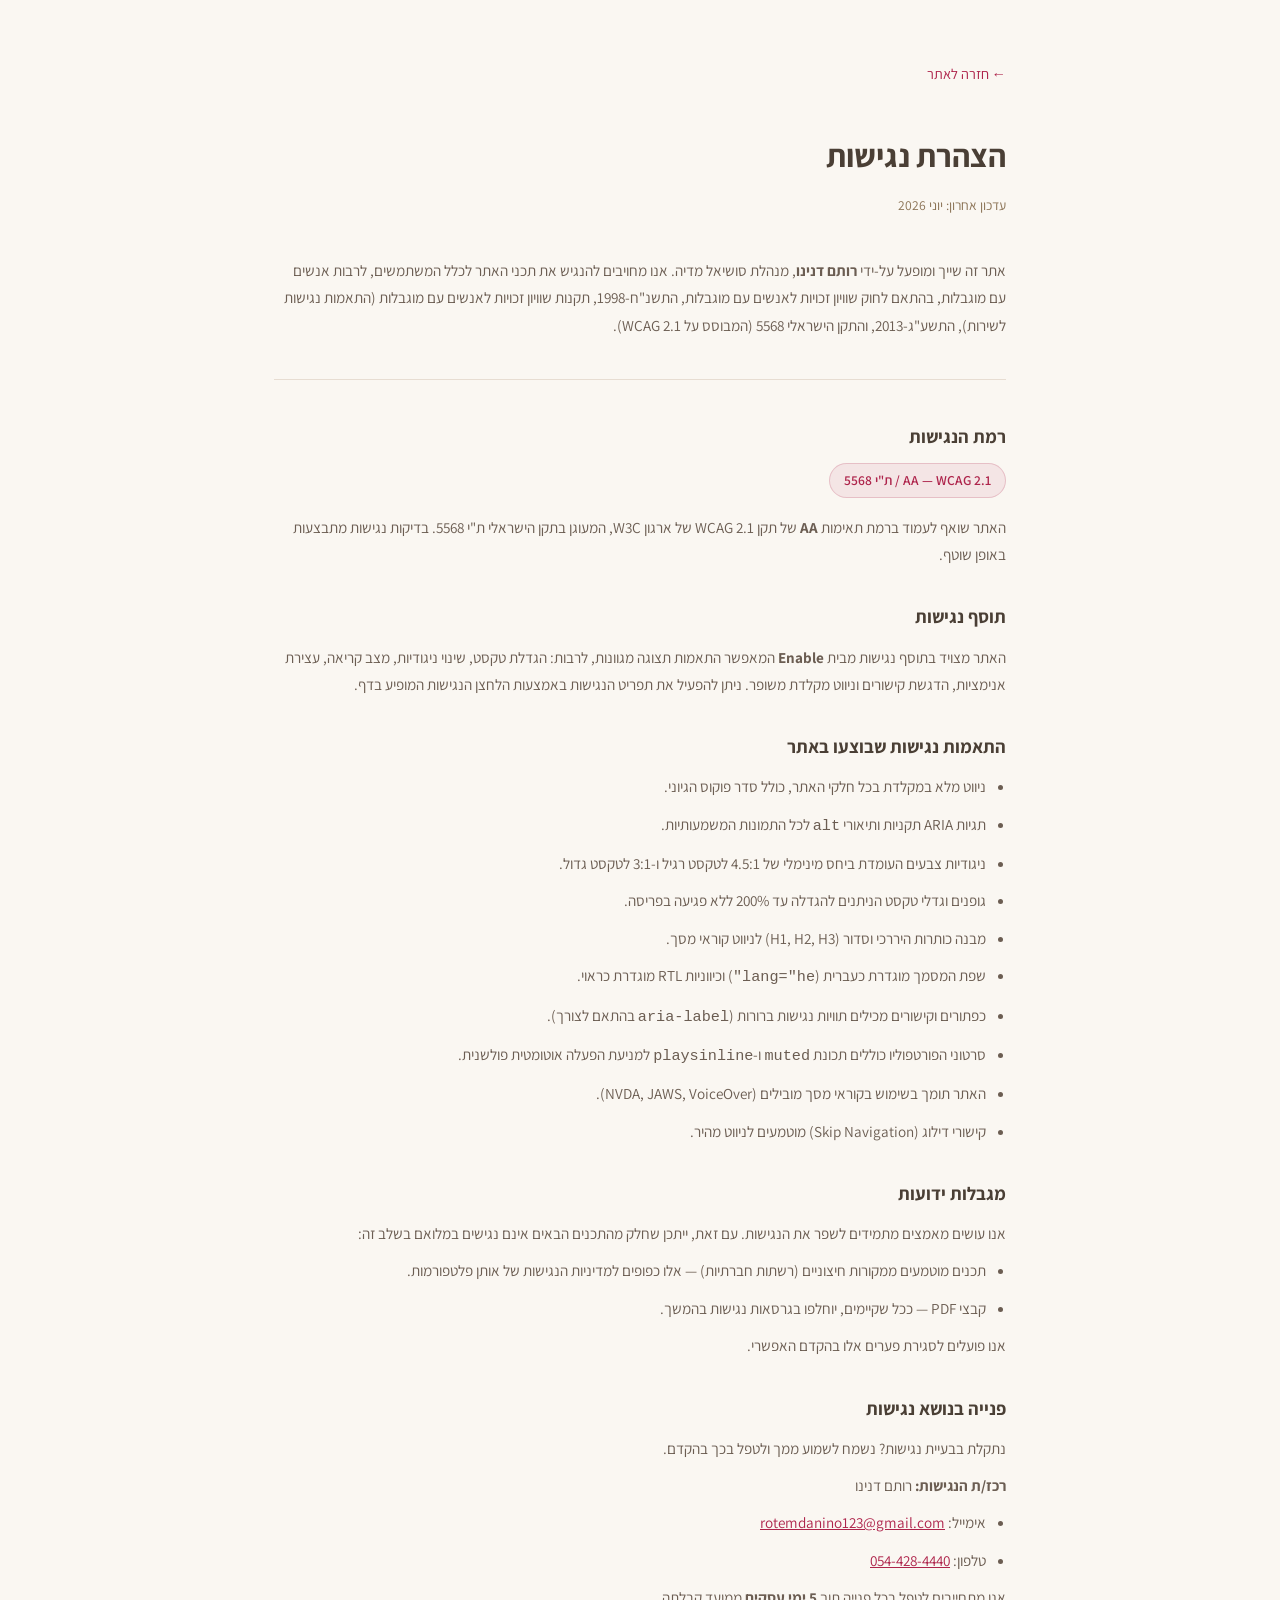
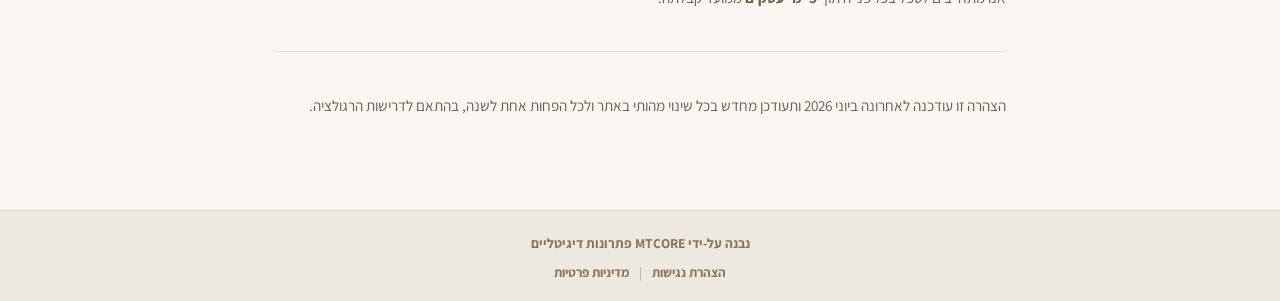
<file: accessibility.html>
<!DOCTYPE html>
<html lang="he" dir="rtl">
<head>
    <meta charset="UTF-8">
    <meta name="viewport" content="width=device-width, initial-scale=1.0">
    <title>הצהרת נגישות | רותם דנינו</title>
    <link rel="preconnect" href="https://fonts.googleapis.com">
    <link rel="preconnect" href="https://fonts.gstatic.com" crossorigin>
    <link href="https://fonts.googleapis.com/css2?family=Assistant:wght@300;400;500;600;700&display=swap" rel="stylesheet">
    <script src="https://cdn.enable.co.il/licenses/enable-L53483sqbtzpmgk2-0126-82782/init.js"></script>
    <style>
        * { margin: 0; padding: 0; box-sizing: border-box; }
        body { font-family: 'Assistant', sans-serif; background: #faf7f2; color: #4a3f35; line-height: 1.8; direction: rtl; }
        .page-wrap { max-width: 780px; margin: 0 auto; padding: 60px 24px 80px; }
        .back-link { display: inline-flex; align-items: center; gap: 6px; color: #AE244B; text-decoration: none; font-size: 0.9rem; margin-bottom: 40px; }
        .back-link:hover { text-decoration: underline; }
        h1 { font-size: 2rem; font-weight: 700; color: #4a3f35; margin-bottom: 8px; }
        .last-updated { font-size: 0.85rem; color: #8b7355; margin-bottom: 40px; }
        h2 { font-size: 1.15rem; font-weight: 700; color: #4a3f35; margin: 32px 0 10px; }
        p, li { font-size: 0.95rem; color: #6b5d52; margin-bottom: 10px; }
        ul { padding-right: 20px; margin-bottom: 10px; }
        a { color: #AE244B; }
        .divider { border: none; border-top: 1px solid rgba(184,160,137,0.3); margin: 40px 0; }
        .level-badge { display: inline-block; background: rgba(174,36,75,0.08); border: 1px solid rgba(174,36,75,0.2); color: #AE244B; border-radius: 100px; padding: 4px 14px; font-size: 0.85rem; font-weight: 600; margin-bottom: 16px; }
        .site-footer { background: #ede8e0; border-top: 1px solid rgba(184,160,137,0.3); padding: 20px; text-align: center; font-family: 'Assistant', sans-serif; }
        .footer-credit-row { font-size: 0.85rem; font-weight: 700; color: #8b7355; margin-bottom: 6px; }
        .footer-credit-row a { color: #8b7355; text-decoration: none; font-weight: 700; }
        .footer-credit-row a:hover { color: #AE244B; }
        .footer-links-row { display: flex; align-items: center; justify-content: center; gap: 10px; font-size: 0.82rem; font-weight: 700; }
        .footer-link { color: #8b7355; text-decoration: none; font-weight: 700; }
        .footer-link:hover { color: #AE244B; }
        .footer-sep { opacity: 0.4; font-weight: 400; }
    </style>
</head>
<body>
    <div class="page-wrap">
        <a href="index.html" class="back-link">← חזרה לאתר</a>
        <h1>הצהרת נגישות</h1>
        <p class="last-updated">עדכון אחרון: יוני 2026</p>

        <p>אתר זה שייך ומופעל על-ידי <strong>רותם דנינו</strong>, מנהלת סושיאל מדיה. אנו מחויבים להנגיש את תכני האתר לכלל המשתמשים, לרבות אנשים עם מוגבלות, בהתאם לחוק שוויון זכויות לאנשים עם מוגבלות, התשנ"ח-1998, תקנות שוויון זכויות לאנשים עם מוגבלות (התאמות נגישות לשירות), התשע"ג-2013, והתקן הישראלי 5568 (המבוסס על WCAG 2.1).</p>

        <hr class="divider">

        <h2>רמת הנגישות</h2>
        <span class="level-badge">AA — WCAG 2.1 / ת"י 5568</span>
        <p>האתר שואף לעמוד ברמת תאימות <strong>AA</strong> של תקן WCAG 2.1 של ארגון W3C, המעוגן בתקן הישראלי ת"י 5568. בדיקות נגישות מתבצעות באופן שוטף.</p>

        <h2>תוסף נגישות</h2>
        <p>האתר מצויד בתוסף נגישות מבית <strong>Enable</strong> המאפשר התאמות תצוגה מגוונות, לרבות: הגדלת טקסט, שינוי ניגודיות, מצב קריאה, עצירת אנימציות, הדגשת קישורים וניווט מקלדת משופר. ניתן להפעיל את תפריט הנגישות באמצעות הלחצן הנגישות המופיע בדף.</p>

        <h2>התאמות נגישות שבוצעו באתר</h2>
        <ul>
            <li>ניווט מלא במקלדת בכל חלקי האתר, כולל סדר פוקוס הגיוני.</li>
            <li>תגיות ARIA תקניות ותיאורי <code>alt</code> לכל התמונות המשמעותיות.</li>
            <li>ניגודיות צבעים העומדת ביחס מינימלי של 4.5:1 לטקסט רגיל ו-3:1 לטקסט גדול.</li>
            <li>גופנים וגדלי טקסט הניתנים להגדלה עד 200% ללא פגיעה בפריסה.</li>
            <li>מבנה כותרות היררכי וסדור (H1, H2, H3) לניווט קוראי מסך.</li>
            <li>שפת המסמך מוגדרת כעברית (<code>lang="he"</code>) וכיווניות RTL מוגדרת כראוי.</li>
            <li>כפתורים וקישורים מכילים תוויות נגישות ברורות (<code>aria-label</code> בהתאם לצורך).</li>
            <li>סרטוני הפורטפוליו כוללים תכונת <code>muted</code> ו-<code>playsinline</code> למניעת הפעלה אוטומטית פולשנית.</li>
            <li>האתר תומך בשימוש בקוראי מסך מובילים (NVDA, JAWS, VoiceOver).</li>
            <li>קישורי דילוג (Skip Navigation) מוטמעים לניווט מהיר.</li>
        </ul>

        <h2>מגבלות ידועות</h2>
        <p>אנו עושים מאמצים מתמידים לשפר את הנגישות. עם זאת, ייתכן שחלק מהתכנים הבאים אינם נגישים במלואם בשלב זה:</p>
        <ul>
            <li>תכנים מוטמעים ממקורות חיצוניים (רשתות חברתיות) — אלו כפופים למדיניות הנגישות של אותן פלטפורמות.</li>
            <li>קבצי PDF — ככל שקיימים, יוחלפו בגרסאות נגישות בהמשך.</li>
        </ul>
        <p>אנו פועלים לסגירת פערים אלו בהקדם האפשרי.</p>

        <h2>פנייה בנושא נגישות</h2>
        <p>נתקלת בבעיית נגישות? נשמח לשמוע ממך ולטפל בכך בהקדם.</p>
        <p><strong>רכז/ת הנגישות:</strong> רותם דנינו</p>
        <ul>
            <li>אימייל: <a href="mailto:rotemdanino123@gmail.com">rotemdanino123@gmail.com</a></li>
            <li>טלפון: <a href="tel:+972544284440">054-428-4440</a></li>
        </ul>
        <p>אנו מתחייבים לטפל בכל פנייה תוך <strong>5 ימי עסקים</strong> ממועד קבלתה.</p>

        <hr class="divider">
        <p>הצהרה זו עודכנה לאחרונה ביוני 2026 ותעודכן מחדש בכל שינוי מהותי באתר ולכל הפחות אחת לשנה, בהתאם לדרישות הרגולציה.</p>
    </div>

    <footer class="site-footer">
        <div class="footer-credit-row">נבנה על-ידי <a href="https://mtcores.com" target="_blank" rel="noopener">MTCORE</a> פתרונות דיגיטליים</div>
        <div class="footer-links-row">
            <a href="accessibility.html" class="footer-link">הצהרת נגישות</a>
            <span class="footer-sep">|</span>
            <a href="privacy.html" class="footer-link">מדיניות פרטיות</a>
        </div>
    </footer>
</body>
</html>
</file>
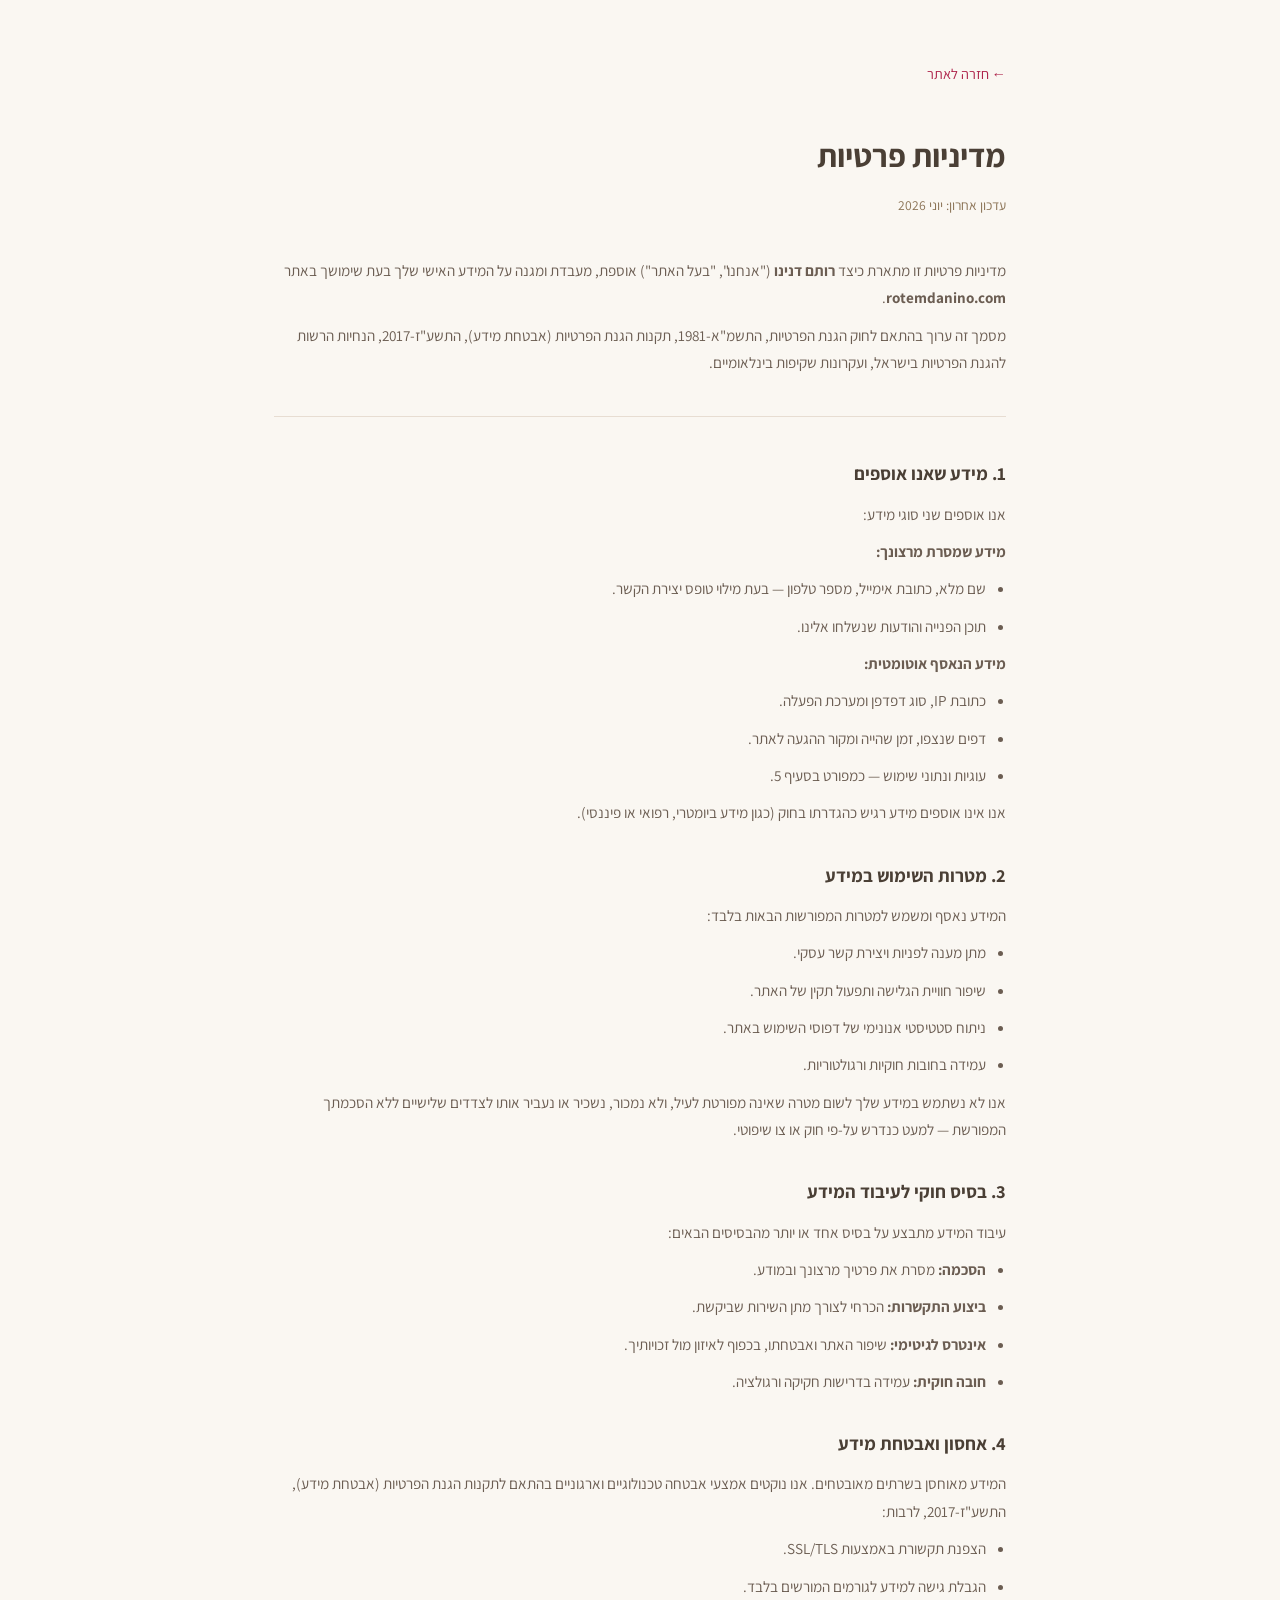
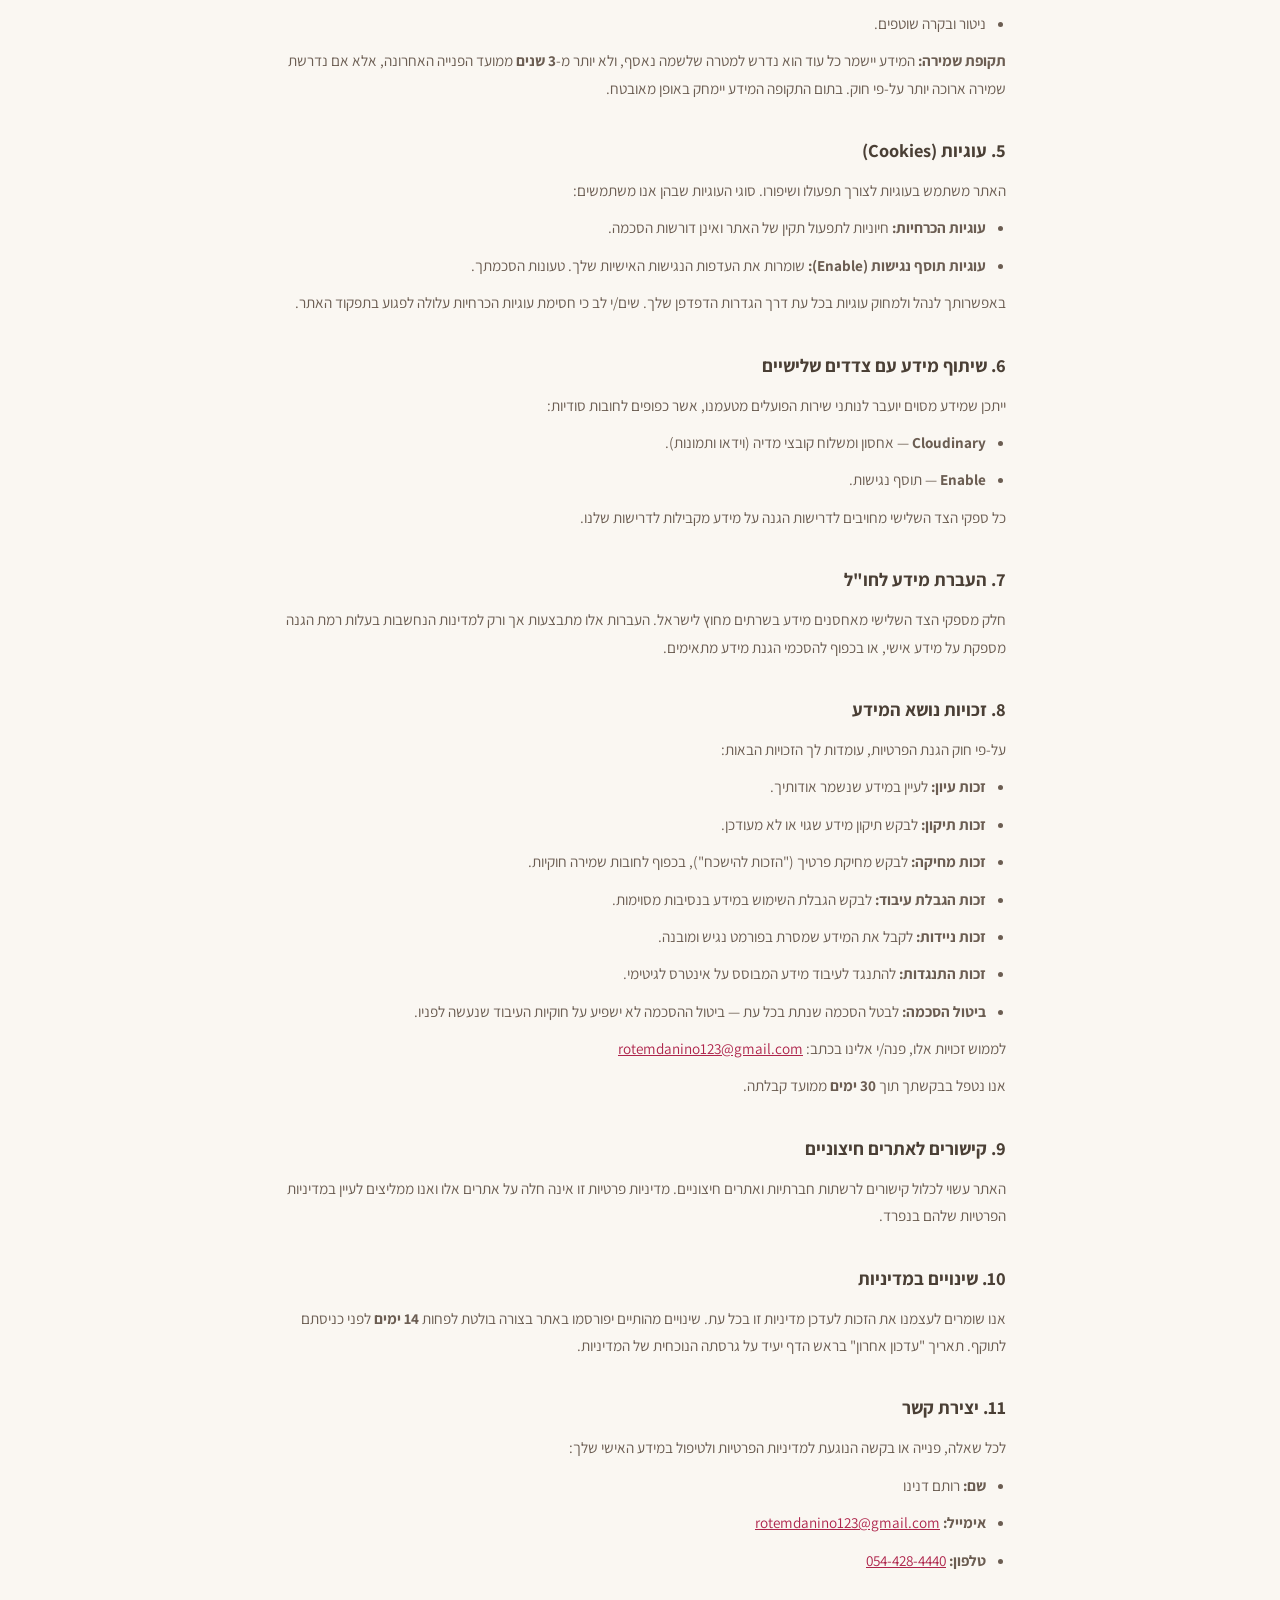
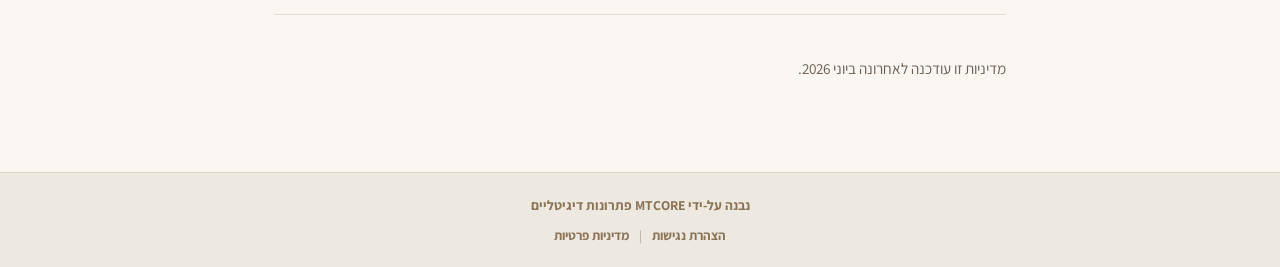
<file: privacy.html>
<!DOCTYPE html>
<html lang="he" dir="rtl">
<head>
    <meta charset="UTF-8">
    <meta name="viewport" content="width=device-width, initial-scale=1.0">
    <title>מדיניות פרטיות | רותם דנינו</title>
    <link rel="preconnect" href="https://fonts.googleapis.com">
    <link rel="preconnect" href="https://fonts.gstatic.com" crossorigin>
    <link href="https://fonts.googleapis.com/css2?family=Assistant:wght@300;400;500;600;700&display=swap" rel="stylesheet">
    <script src="https://cdn.enable.co.il/licenses/enable-L53483sqbtzpmgk2-0126-82782/init.js"></script>
    <style>
        * { margin: 0; padding: 0; box-sizing: border-box; }
        body { font-family: 'Assistant', sans-serif; background: #faf7f2; color: #4a3f35; line-height: 1.8; direction: rtl; }
        .page-wrap { max-width: 780px; margin: 0 auto; padding: 60px 24px 80px; }
        .back-link { display: inline-flex; align-items: center; gap: 6px; color: #AE244B; text-decoration: none; font-size: 0.9rem; margin-bottom: 40px; }
        .back-link:hover { text-decoration: underline; }
        h1 { font-size: 2rem; font-weight: 700; color: #4a3f35; margin-bottom: 8px; }
        .last-updated { font-size: 0.85rem; color: #8b7355; margin-bottom: 40px; }
        h2 { font-size: 1.15rem; font-weight: 700; color: #4a3f35; margin: 32px 0 10px; }
        p, li { font-size: 0.95rem; color: #6b5d52; margin-bottom: 10px; }
        ul { padding-right: 20px; margin-bottom: 10px; }
        a { color: #AE244B; }
        .divider { border: none; border-top: 1px solid rgba(184,160,137,0.3); margin: 40px 0; }
        .site-footer { background: #ede8e0; border-top: 1px solid rgba(184,160,137,0.3); padding: 20px; text-align: center; font-family: 'Assistant', sans-serif; }
        .footer-credit-row { font-size: 0.85rem; font-weight: 700; color: #8b7355; margin-bottom: 6px; }
        .footer-credit-row a { color: #8b7355; text-decoration: none; font-weight: 700; }
        .footer-credit-row a:hover { color: #AE244B; }
        .footer-links-row { display: flex; align-items: center; justify-content: center; gap: 10px; font-size: 0.82rem; font-weight: 700; }
        .footer-link { color: #8b7355; text-decoration: none; font-weight: 700; }
        .footer-link:hover { color: #AE244B; }
        .footer-sep { opacity: 0.4; font-weight: 400; }
    </style>
</head>
<body>
    <div class="page-wrap">
        <a href="index.html" class="back-link">← חזרה לאתר</a>
        <h1>מדיניות פרטיות</h1>
        <p class="last-updated">עדכון אחרון: יוני 2026</p>

        <p>מדיניות פרטיות זו מתארת כיצד <strong>רותם דנינו</strong> ("אנחנו", "בעל האתר") אוספת, מעבדת ומגנה על המידע האישי שלך בעת שימושך באתר <strong>rotemdanino.com</strong>.</p>
        <p>מסמך זה ערוך בהתאם לחוק הגנת הפרטיות, התשמ"א-1981, תקנות הגנת הפרטיות (אבטחת מידע), התשע"ז-2017, הנחיות הרשות להגנת הפרטיות בישראל, ועקרונות שקיפות בינלאומיים.</p>

        <hr class="divider">

        <h2>1. מידע שאנו אוספים</h2>
        <p>אנו אוספים שני סוגי מידע:</p>
        <p><strong>מידע שמסרת מרצונך:</strong></p>
        <ul>
            <li>שם מלא, כתובת אימייל, מספר טלפון — בעת מילוי טופס יצירת הקשר.</li>
            <li>תוכן הפנייה והודעות שנשלחו אלינו.</li>
        </ul>
        <p><strong>מידע הנאסף אוטומטית:</strong></p>
        <ul>
            <li>כתובת IP, סוג דפדפן ומערכת הפעלה.</li>
            <li>דפים שנצפו, זמן שהייה ומקור ההגעה לאתר.</li>
            <li>עוגיות ונתוני שימוש — כמפורט בסעיף 5.</li>
        </ul>
        <p>אנו אינו אוספים מידע רגיש כהגדרתו בחוק (כגון מידע ביומטרי, רפואי או פיננסי).</p>

        <h2>2. מטרות השימוש במידע</h2>
        <p>המידע נאסף ומשמש למטרות המפורשות הבאות בלבד:</p>
        <ul>
            <li>מתן מענה לפניות ויצירת קשר עסקי.</li>
            <li>שיפור חוויית הגלישה ותפעול תקין של האתר.</li>
            <li>ניתוח סטטיסטי אנונימי של דפוסי השימוש באתר.</li>
            <li>עמידה בחובות חוקיות ורגולטוריות.</li>
        </ul>
        <p>אנו לא נשתמש במידע שלך לשום מטרה שאינה מפורטת לעיל, ולא נמכור, נשכיר או נעביר אותו לצדדים שלישיים ללא הסכמתך המפורשת — למעט כנדרש על-פי חוק או צו שיפוטי.</p>

        <h2>3. בסיס חוקי לעיבוד המידע</h2>
        <p>עיבוד המידע מתבצע על בסיס אחד או יותר מהבסיסים הבאים:</p>
        <ul>
            <li><strong>הסכמה:</strong> מסרת את פרטיך מרצונך ובמודע.</li>
            <li><strong>ביצוע התקשרות:</strong> הכרחי לצורך מתן השירות שביקשת.</li>
            <li><strong>אינטרס לגיטימי:</strong> שיפור האתר ואבטחתו, בכפוף לאיזון מול זכויותיך.</li>
            <li><strong>חובה חוקית:</strong> עמידה בדרישות חקיקה ורגולציה.</li>
        </ul>

        <h2>4. אחסון ואבטחת מידע</h2>
        <p>המידע מאוחסן בשרתים מאובטחים. אנו נוקטים אמצעי אבטחה טכנולוגיים וארגוניים בהתאם לתקנות הגנת הפרטיות (אבטחת מידע), התשע"ז-2017, לרבות:</p>
        <ul>
            <li>הצפנת תקשורת באמצעות SSL/TLS.</li>
            <li>הגבלת גישה למידע לגורמים המורשים בלבד.</li>
            <li>ניטור ובקרה שוטפים.</li>
        </ul>
        <p><strong>תקופת שמירה:</strong> המידע יישמר כל עוד הוא נדרש למטרה שלשמה נאסף, ולא יותר מ-<strong>3 שנים</strong> ממועד הפנייה האחרונה, אלא אם נדרשת שמירה ארוכה יותר על-פי חוק. בתום התקופה המידע יימחק באופן מאובטח.</p>

        <h2>5. עוגיות (Cookies)</h2>
        <p>האתר משתמש בעוגיות לצורך תפעולו ושיפורו. סוגי העוגיות שבהן אנו משתמשים:</p>
        <ul>
            <li><strong>עוגיות הכרחיות:</strong> חיוניות לתפעול תקין של האתר ואינן דורשות הסכמה.</li>
            <li><strong>עוגיות תוסף נגישות (Enable):</strong> שומרות את העדפות הנגישות האישיות שלך. טעונות הסכמתך.</li>
        </ul>
        <p>באפשרותך לנהל ולמחוק עוגיות בכל עת דרך הגדרות הדפדפן שלך. שים/י לב כי חסימת עוגיות הכרחיות עלולה לפגוע בתפקוד האתר.</p>

        <h2>6. שיתוף מידע עם צדדים שלישיים</h2>
        <p>ייתכן שמידע מסוים יועבר לנותני שירות הפועלים מטעמנו, אשר כפופים לחובות סודיות:</p>
        <ul>
            <li><strong>Cloudinary</strong> — אחסון ומשלוח קובצי מדיה (וידאו ותמונות).</li>
            <li><strong>Enable</strong> — תוסף נגישות.</li>
        </ul>
        <p>כל ספקי הצד השלישי מחויבים לדרישות הגנה על מידע מקבילות לדרישות שלנו.</p>

        <h2>7. העברת מידע לחו"ל</h2>
        <p>חלק מספקי הצד השלישי מאחסנים מידע בשרתים מחוץ לישראל. העברות אלו מתבצעות אך ורק למדינות הנחשבות בעלות רמת הגנה מספקת על מידע אישי, או בכפוף להסכמי הגנת מידע מתאימים.</p>

        <h2>8. זכויות נושא המידע</h2>
        <p>על-פי חוק הגנת הפרטיות, עומדות לך הזכויות הבאות:</p>
        <ul>
            <li><strong>זכות עיון:</strong> לעיין במידע שנשמר אודותיך.</li>
            <li><strong>זכות תיקון:</strong> לבקש תיקון מידע שגוי או לא מעודכן.</li>
            <li><strong>זכות מחיקה:</strong> לבקש מחיקת פרטיך ("הזכות להישכח"), בכפוף לחובות שמירה חוקיות.</li>
            <li><strong>זכות הגבלת עיבוד:</strong> לבקש הגבלת השימוש במידע בנסיבות מסוימות.</li>
            <li><strong>זכות ניידות:</strong> לקבל את המידע שמסרת בפורמט נגיש ומובנה.</li>
            <li><strong>זכות התנגדות:</strong> להתנגד לעיבוד מידע המבוסס על אינטרס לגיטימי.</li>
            <li><strong>ביטול הסכמה:</strong> לבטל הסכמה שנתת בכל עת — ביטול ההסכמה לא ישפיע על חוקיות העיבוד שנעשה לפניו.</li>
        </ul>
        <p>לממוש זכויות אלו, פנה/י אלינו בכתב: <a href="mailto:rotemdanino123@gmail.com">rotemdanino123@gmail.com</a></p>
        <p>אנו נטפל בבקשתך תוך <strong>30 ימים</strong> ממועד קבלתה.</p>

        <h2>9. קישורים לאתרים חיצוניים</h2>
        <p>האתר עשוי לכלול קישורים לרשתות חברתיות ואתרים חיצוניים. מדיניות פרטיות זו אינה חלה על אתרים אלו ואנו ממליצים לעיין במדיניות הפרטיות שלהם בנפרד.</p>

        <h2>10. שינויים במדיניות</h2>
        <p>אנו שומרים לעצמנו את הזכות לעדכן מדיניות זו בכל עת. שינויים מהותיים יפורסמו באתר בצורה בולטת לפחות <strong>14 ימים</strong> לפני כניסתם לתוקף. תאריך "עדכון אחרון" בראש הדף יעיד על גרסתה הנוכחית של המדיניות.</p>

        <h2>11. יצירת קשר</h2>
        <p>לכל שאלה, פנייה או בקשה הנוגעת למדיניות הפרטיות ולטיפול במידע האישי שלך:</p>
        <ul>
            <li><strong>שם:</strong> רותם דנינו</li>
            <li><strong>אימייל:</strong> <a href="mailto:rotemdanino123@gmail.com">rotemdanino123@gmail.com</a></li>
            <li><strong>טלפון:</strong> <a href="tel:+972544284440">054-428-4440</a></li>
        </ul>

        <hr class="divider">
        <p>מדיניות זו עודכנה לאחרונה ביוני 2026.</p>
    </div>

    <footer class="site-footer">
        <div class="footer-credit-row">נבנה על-ידי <a href="https://mtcores.com" target="_blank" rel="noopener">MTCORE</a> פתרונות דיגיטליים</div>
        <div class="footer-links-row">
            <a href="accessibility.html" class="footer-link">הצהרת נגישות</a>
            <span class="footer-sep">|</span>
            <a href="privacy.html" class="footer-link">מדיניות פרטיות</a>
        </div>
    </footer>
</body>
</html>
</file>
<file: styles.css>
/* Reset & Base */
* {
    margin: 0;
    padding: 0;
    box-sizing: border-box;
}

:root {
    /* Color Palette - Soft Cream & Light Brown with Pastels */
    --cream-dark: #e8ddd0;
    --cream: #f5f0e8;
    --cream-light: #faf7f2;
    --cream-white: #fdfcfa;
    --brown-dark: #5c4a3d;
    --brown-medium: #8b7355;
    --brown-light: #b8a089;
    --brown-soft: #d4c4b0;
    --pastel-pink: #f0e4e4;
    --pastel-lavender: #e8e4f0;
    --pastel-sage: #e4ebe8;
    --text-dark: #4a3f35;
    --text-medium: #6b5d52;
    --white: #ffffff;
    --rose: #AE244B;
}

html {
    scroll-behavior: smooth;
    overflow-x: hidden;
}

body {
    font-family: 'Assistant', sans-serif;
    line-height: 1.4;
    color: var(--text-dark);
    overflow-x: hidden;
    position: relative;
    background: var(--cream-light);
}

/* Clean Parallax Background - Soft Cream */
.parallax-bg {
    position: fixed;
    top: 0;
    left: 0;
    width: 100%;
    height: 400vh;
    z-index: -1;
    background: linear-gradient(
        180deg,
        var(--cream-light) 0%,
        var(--cream) 50%,
        var(--cream-light) 100%
    );
}

.parallax-bg::before {
    content: '';
    position: absolute;
    top: 0;
    left: 0;
    width: 100%;
    height: 100%;
    background:
        radial-gradient(ellipse 80% 50% at 20% 10%, rgba(240, 228, 228, 0.3) 0%, transparent 50%),
        radial-gradient(ellipse 60% 40% at 80% 30%, rgba(232, 228, 240, 0.25) 0%, transparent 50%),
        radial-gradient(ellipse 70% 50% at 10% 60%, rgba(228, 235, 232, 0.2) 0%, transparent 50%);
    pointer-events: none;
}

/* Container */
.container {
    max-width: 1100px;
    margin: 0 auto;
    padding: 0 24px;
}

/* Hero Section */
.hero-section {
    display: flex;
    align-items: flex-start;
    justify-content: center;
    padding: 10px 0 0;
    background: linear-gradient(160deg, #fdfcfa 0%, #faf5f0 40%, #fdfaf7 70%, #fdfcfa 100%);
    position: relative;
    overflow: clip;
}

/* מעבר בין חלק ראשון לשני — גם מחשב וגם נייד */
.hero-section::after {
    content: '';
    position: absolute;
    bottom: 0;
    left: 0;
    width: 100%;
    height: 90px;
    background: linear-gradient(to bottom, transparent 0%, var(--cream) 100%);
    pointer-events: none;
    z-index: 5;
}

/* Hero Logo Strip */
.hero-logo-strip {
    display: flex;
    justify-content: center;
    align-items: center;
    flex-direction: row;
    margin-bottom: 24px;
    position: relative;
    z-index: 2;
}

.hero-logo-circle {
    width: 46px;
    height: 46px;
    border-radius: 50%;
    background: #fff;
    border: 2px solid #fff;
    box-shadow: 0 1px 6px rgba(0,0,0,0.1);
    overflow: hidden;
    display: flex;
    align-items: center;
    justify-content: center;
    flex-shrink: 0;
    margin-right: -10px;
}

.hero-logo-circle:first-child {
    margin-right: 0;
}

.hero-logo-circle img {
    width: 78%;
    height: 78%;
    object-fit: contain;
}

.hero-logo-circle--more {
    background: var(--cream-dark);
    color: var(--text-dark);
    font-family: 'Assistant', sans-serif;
    font-size: 0.62rem;
    font-weight: 700;
    text-align: center;
    line-height: 1.2;
    overflow: hidden;
    padding: 0 2px;
}

/* Watermark */
.hero-bg-text {
    position: absolute;
    top: 60px; left: 50%;
    transform: translateX(-50%);
    font-family: 'Great Vibes', cursive;
    font-size: clamp(3rem, 7vw, 7rem);
    color: rgba(174,36,75,0.06);
    white-space: nowrap;
    pointer-events: none;
    line-height: 1;
    z-index: 0;
}

/* Badge — מעל שורת העיגולים */
.hero-badge {
    display: table;
    text-align: center;
    font-family: 'Caveat', cursive;
    font-size: 1.2rem;
    font-weight: 600;
    color: var(--brown-dark);
    letter-spacing: 0.5px;
    padding: 7px 24px;
    background: var(--cream-dark);
    border-radius: 4px;
    position: relative;
    z-index: 1;
    margin: 0 auto 16px auto;
    line-height: 1.3;
}

.hero-badge::before,
.hero-badge::after { display: none; }

.hero-content {
    display: grid;
    grid-template-columns: 1.5fr 1fr;
    gap: 40px;
    align-items: start;      /* טקסט ותמונה מיושרים לראש */
    width: 100%;
    position: relative;
    z-index: 1;
    direction: ltr;           /* תמונה שמאל, טקסט ימין */
}

/* החזרת כיוון RTL לתוך הטקסט */
.hero-text {
    direction: rtl;
    display: flex;
    flex-direction: column;
    align-items: flex-start;
    text-align: right;
}

/* Hero Title */
.hero-title {
    font-family: 'Assistant', sans-serif;
    font-size: 3.6rem;
    font-weight: 800;
    font-style: normal;
    line-height: 1.0;
    margin-bottom: 16px;
    color: #1a1a1a;
    letter-spacing: -0.01em;
}


.hero-title-main {
    font-size: 0.78em;
    white-space: nowrap;
    font-weight: 800;
}

.hero-title-accent {
    font-size: 1em;
    white-space: nowrap;
    color: #1a1a1a;
    background: none;
    -webkit-background-clip: unset;
    -webkit-text-fill-color: unset;
    background-clip: unset;
    display: inline;
    padding-right: 0;
    animation: none;
}

/* Hero Description */
.hero-description {
    font-family: 'Assistant', sans-serif;
    font-size: 1rem;
    font-weight: 400;
    letter-spacing: 0.2px;
    text-transform: none;
    color: #555;
    margin-bottom: 20px;
    line-height: 1.3;
    max-width: 500px;
}

/* Hero Image Column */
.hero-image-col {
    display: flex;
    flex-direction: column;
    align-items: center;
    gap: 0;
    position: relative;
}

/* כפתור נייד — מחוץ לגריד בדסקטופ (position absolute כדי לא לתפוס מקום) */
.hero-cta--mobile-btn {
    display: none !important;
    position: absolute;
    left: -9999px;
}

/* Logo bubbles — inside image column */
.logo-bubbles {
    position: absolute;
    inset: 0;
    z-index: 0;
    pointer-events: none;
    overflow: visible;
}

.logo-bubble {
    position: absolute;
    display: flex;
    align-items: center;
    justify-content: center;
    /* מסגרת בצבעי האתר — רקע קרם/חום + בורדר ורוד */
    background: linear-gradient(135deg, var(--cream-white) 0%, var(--cream) 100%);
    border: 1.5px solid var(--rose);
    border-radius: 10px;
    padding: 6px 9px;
    box-shadow:
        0 3px 14px rgba(174,36,75,0.13),
        inset 0 1px 0 rgba(255,255,255,0.8);
    opacity: 0;
    transform: scale(0.65) rotate(var(--rot, 0deg));
    animation: bubblePop var(--dur) ease-in-out var(--delay) infinite;
}

.logo-bubble img {
    width: var(--size);
    height: var(--size);
    object-fit: contain;
}

@keyframes bubblePop {
    0%   { opacity: 0;    transform: scale(0.5)  rotate(var(--rot, 0deg)); }
    8%   { opacity: 0.88; transform: scale(1.08) rotate(var(--rot, 0deg)); }
    14%  { opacity: 0.88; transform: scale(1)    rotate(var(--rot, 0deg)); }
    68%  { opacity: 0.88; transform: scale(1)    rotate(var(--rot, 0deg)); }
    80%  { opacity: 0;    transform: scale(0.7)  rotate(var(--rot, 0deg)); }
    100% { opacity: 0;    transform: scale(0.5)  rotate(var(--rot, 0deg)); }
}

/* Floating image wrapper — ללא אנימציה */
.hero-float-wrap {
    position: relative;
    display: flex;
    justify-content: center;
    z-index: 1;
}

/* The image itself — כמו שהיא, ללא אפקטים */
.hero-float-img {
    width: 100%;
    max-width: 560px;
    height: auto;
    display: block;
    position: relative;
    z-index: 1;
}




/* CTA below image */
.hero-cta {
    margin-top: 0;
    position: relative;
    z-index: 3;
    display: flex;
    justify-content: flex-start;
    margin-left: 0;
}

/* CTA Button */
.cta-button {
    display: inline-flex;
    align-items: center;
    justify-content: center;
    gap: 10px;
    padding: 14px 32px;
    font-size: 1.1rem;
    font-weight: 700;
    font-family: 'Assistant', sans-serif;
    color: var(--white);
    background: linear-gradient(180deg, var(--brown-medium) 0%, var(--brown-dark) 100%);
    border: none;
    border-radius: 100px;
    text-decoration: none;
    cursor: pointer;
    transition: all 0.3s ease;
    box-shadow: 0 4px 15px rgba(92, 74, 61, 0.25);
    position: relative;
}

.cta-button:hover {
    transform: translateY(-2px);
    box-shadow: 0 6px 20px rgba(92, 74, 61, 0.35);
    background: linear-gradient(180deg, var(--brown-dark) 0%, #2e241e 100%);
}

.cta-button:active {
    transform: translateY(0);
    box-shadow: 0 2px 10px rgba(139, 115, 85, 0.3);
}

.cta-button .arrow {
    font-size: 1.3rem;
    transition: transform 0.3s ease;
}

.cta-button:hover .arrow {
    transform: translateX(-4px);
}

/* ===== כפתור סושיאל — שקוף עם מסגרת חום ===== */
.cta-social {
    background: #2d1810;
    border: 2px solid #2d1810;
    outline: 2px solid #2d1810;
    outline-offset: 4px;
    border-radius: 100px;
    padding: 14px 32px;
    gap: 0;
    position: relative;
    overflow: visible;
    box-shadow: none;
    color: #fff;
    transition: all 0.3s ease;
}

.cta-social::before { display: none; }

.cta-social__text {
    font-family: 'Assistant', sans-serif;
    font-style: normal;
    font-weight: 500;
    font-size: 1rem;
    color: #fff;
    letter-spacing: 0.2px;
    background: none;
    padding: 0;
    border-radius: 0;
    white-space: nowrap;
}

.cta-social__icon {
    display: none;
}

.cta-social:hover {
    background: #3d2218;
    transform: translateY(-2px);
    box-shadow: 0 4px 16px rgba(0,0,0,0.2);
}

/* Brown CTA Button Variant */
.cta-button.cta-brown {
    background: linear-gradient(180deg, var(--brown-medium) 0%, var(--brown-dark) 100%);
    color: var(--white);
    box-shadow: 0 4px 15px rgba(92, 74, 61, 0.3);
}

.cta-button.cta-brown:hover {
    background: linear-gradient(180deg, var(--brown-dark) 0%, #4a3d32 100%);
    box-shadow: 0 6px 20px rgba(92, 74, 61, 0.4);
}

.cta-button.cta-brown:active {
    box-shadow: 0 2px 10px rgba(92, 74, 61, 0.3);
}

/* ================================================
   DESKTOP ONLY — כפתור בתוך הטקסט בלבד
   ================================================ */
@media (min-width: 969px) {
    .hero-text .cta-button { display: inline-flex; }
    .hero-section { padding-top: 60px; padding-bottom: 0; min-height: auto; }
    .hero-image-col { margin-top: -60px; }
    .hero-text { padding-top: 40px; }
    .hero-float-img { max-width: 380px; }
    .hero-content { gap: 60px; }
}

/* ================================================
   MOBILE (≤968px) — סדר: טקסט → כפתור → תמונה
   ================================================ */
@media (max-width: 968px) {
    .hero-logo-circle { width: 34px; height: 34px; margin-right: -8px; }
    .hero-logo-circle--more { font-size: 0.52rem; }
    .hero-logo-strip { margin-bottom: 16px; }

    .hero-section {
        padding: 15px 0 0;
        align-items: flex-start;
        margin-bottom: 0;
        overflow: visible;
    }
    .hero-badge { margin-top: 0; }
    .logo-desktop-only { display: none; }
    .hero-logo-circle { width: 36px; height: 36px; margin-right: -9px; }
    .hero-logo-circle--more { font-size: 0.55rem; }
    .hero-logo-strip { margin-bottom: 16px; justify-content: center; }


    .hero-badge {
        display: block;
        text-align: center;
        margin-left: auto;
        margin-right: auto;
        max-width: calc(100vw - 32px);
        font-size: 0.88rem;
    }

    .hero-content {
        grid-template-columns: 1fr;
        direction: rtl;
        gap: 0;
    }

    /* סדר נייד */
    .hero-text {
        order: 1;
        align-items: center;
        text-align: center;
        direction: rtl;
        padding-top: 0;
        padding-bottom: 16px;
    }
    .hero-cta--mobile-btn {
        order: 2;
        display: flex !important;
        position: static !important;
        left: auto !important;
        margin-left: auto;
        margin-right: auto;
        transform: translateX(-4%);
        width: 60%;
        white-space: nowrap;
        justify-content: center;
        padding: 8px 14px;
        font-size: 0.82rem;
        margin-bottom: 8px;
        z-index: 4;
    }
    .hero-image-col {
        order: 3;
        margin-top: -40px;          /* תמונה למטה מעט */
        overflow: visible;
        border: none !important;
        background: none !important;
        box-shadow: none !important;
    }

    /* הסתר כפתור בטקסט בנייד */
    .hero-text .cta-button { display: none !important; }

    .hero-title { font-size: 3rem; font-weight: 900; }
    .hero-title-main { font-size: 0.72em; }
    .hero-description { font-size: 0.88rem; margin-bottom: 0; }

    /* תמונה קטנה יותר בנייד */
    .hero-float-img { max-width: 82vw; margin-left: 0; }

    /* ללא מסגרת על הלוגואים */
    .logo-bubbles { overflow: visible; border: none; background: none; }
    .hero-float-wrap { border: none !important; box-shadow: none !important; background: none !important; }
}

/* ================================================
   SMALL MOBILE (≤600px)
   ================================================ */
@media (max-width: 600px) {
    .hero-cta--mobile-btn {
        width: 56%;
        margin-left: auto;
        margin-right: auto;
        transform: translateX(-4%);
        font-size: 0.88rem;
        padding: 11px 16px;
    }
    .hero-title { font-size: 2.3rem; font-weight: 900; }
    .hero-float-img { max-width: 110vw; margin-left: -5vw; }
}

/* UGC Videos Section */
.ugc-section {
    padding: 30px 0;
    background: linear-gradient(180deg, var(--cream-dark) 0%, var(--brown-soft) 50%, var(--cream-dark) 100%);
    overflow: hidden;
}

.ugc-slider-wrapper {
    overflow: hidden;
    width: 100%;
}

.ugc-slider {
    display: flex;
    gap: 20px;
    animation: scroll-rtl 15s linear infinite;
}

@keyframes scroll-rtl {
    0% {
        transform: translateX(0);
    }
    100% {
        transform: translateX(calc(50% + 10px));
    }
}

.ugc-slider:hover {
    animation-play-state: paused;
}

.ugc-item {
    display: flex;
    flex-direction: column;
    align-items: center;
    flex-shrink: 0;
    width: 120px;
}

.ugc-label {
    font-size: 0.7rem;
    font-weight: 700;
    color: var(--text-dark);
    margin-bottom: 10px;
    text-align: center;
    letter-spacing: 0.04em;
    white-space: nowrap;
    padding: 6px 14px;
    background: rgba(255, 255, 255, 0.9);
    border-radius: 20px;
    border: 1px solid var(--brown-soft);
    box-shadow: 0 2px 8px rgba(139, 115, 85, 0.15);
    position: relative;
    overflow: hidden;
    transition: all 0.3s ease;
    text-transform: uppercase;
}

.ugc-item:hover .ugc-label {
    background: var(--white);
    transform: translateY(-2px);
    box-shadow: 0 4px 12px rgba(139, 115, 85, 0.2);
}

.ugc-video-wrapper {
    width: 100%;
    height: 200px;
    background: var(--cream);
    border-radius: 12px;
    border: 1px solid var(--brown-soft);
    transition: all 0.3s ease;
    cursor: pointer;
    position: relative;
    overflow: hidden;
}

.ugc-video-wrapper video {
    width: 100%;
    height: 100%;
    object-fit: cover;
    border-radius: 12px;
    background: var(--cream);
}

.ugc-video-wrapper:hover {
    transform: translateY(-3px);
    box-shadow: 0 10px 25px rgba(139, 115, 85, 0.2);
    border-color: var(--brown-light);
}

/* Play button overlay */
.ugc-video-wrapper::after {
    content: '';
    position: absolute;
    top: 50%;
    left: 50%;
    transform: translate(-50%, -50%);
    width: 50px;
    height: 50px;
    background: var(--white);
    border-radius: 50%;
    z-index: 2;
    transition: all 0.3s ease;
    box-shadow: 0 4px 15px rgba(139, 115, 85, 0.25);
}

.ugc-video-wrapper::before {
    content: '';
    position: absolute;
    top: 50%;
    left: 50%;
    transform: translate(-40%, -50%);
    width: 0;
    height: 0;
    border-style: solid;
    border-width: 10px 0 10px 16px;
    border-color: transparent transparent transparent var(--brown-medium);
    z-index: 3;
    transition: all 0.3s ease;
}

.ugc-video-wrapper:hover::after {
    background: var(--white);
    transform: translate(-50%, -50%) scale(1.1);
}

.ugc-video-wrapper:hover::before {
    border-color: transparent transparent transparent var(--brown-dark);
}

/* UGC Responsive */
@media (max-width: 968px) {
    .ugc-section {
        padding: 25px 0;
    }

    .ugc-item {
        width: 100px;
    }

    .ugc-video-wrapper {
        height: 170px;
    }

    .ugc-video-wrapper::after {
        width: 40px;
        height: 40px;
    }

    .ugc-video-wrapper::before {
        border-width: 8px 0 8px 13px;
    }

    .ugc-label {
        font-size: 0.6rem;
        padding: 5px 10px;
        border-radius: 16px;
    }
}

@media (max-width: 768px) {
    .ugc-slider-wrapper {
        overflow-x: auto;
        overflow-y: hidden;
        -webkit-overflow-scrolling: touch;
        scrollbar-width: none;
    }
    .ugc-slider-wrapper::-webkit-scrollbar {
        display: none;
    }
    .ugc-slider {
        animation: none !important;
        animation-play-state: paused !important;
        transform: none !important;
        touch-action: pan-x;
    }
}

@media (max-width: 600px) {
    .ugc-section {
        padding: 20px 0;
    }

    .ugc-slider {
        gap: 14px;
    }

    .ugc-item {
        width: 90px;
    }

    .ugc-video-wrapper {
        height: 150px;
        border-radius: 10px;
    }

    .ugc-video-wrapper::after {
        width: 35px;
        height: 35px;
    }

    .ugc-video-wrapper::before {
        border-width: 7px 0 7px 11px;
    }

    .ugc-video-wrapper video {
        border-radius: 10px;
    }

    .ugc-label {
        font-size: 0.55rem;
        padding: 4px 8px;
        margin-bottom: 6px;
        border-radius: 14px;
        letter-spacing: 0.02em;
    }
}

/* Portfolio Section */
.portfolio-section {
    padding: 80px 0 100px;
    background: var(--cream-light);
    position: relative;
    overflow: hidden;
}

.portfolio-section::before {
    content: 'Portfolio';
    position: absolute;
    top: 60px;
    left: 50%;
    transform: translateX(-50%);
    font-family: 'Great Vibes', cursive;
    font-size: 18rem;
    color: rgba(174,36,75,0.05);
    white-space: nowrap;
    pointer-events: none;
    line-height: 1;
}

.portfolio-title {
    font-family: 'Frank Ruhl Libre', serif;
    font-size: 4rem;
    font-weight: 300;
    color: #1a1a1a;
    text-align: center;
    margin-bottom: 10px;
    text-transform: uppercase;
}

.portfolio-subtitle {
    text-align: center;
    font-size: 1rem;
    color: var(--text-medium);
    margin-bottom: 70px;
    letter-spacing: 0.08em;
    text-transform: uppercase;
    font-weight: 400;
}

.portfolio-categories {
    max-width: 900px;
    margin: 0 auto;
    display: flex;
    flex-direction: column;
    gap: 0;
}

.portfolio-category {
    border-top: 1px solid rgba(0,0,0,0.12);
}

.portfolio-category:last-child {
    border-bottom: 1px solid rgba(0,0,0,0.12);
}

.category-header {
    display: flex;
    align-items: center;
    justify-content: space-between;
    padding: 28px 0;
    cursor: pointer;
    user-select: none;
    transition: opacity 0.2s ease;
}

.category-header:hover {
    opacity: 0.7;
}

.category-left {
    display: flex;
    align-items: center;
    gap: 28px;
}

.category-number {
    font-family: 'Cormorant Garamond', serif;
    font-style: normal;
    font-size: 2.2rem;
    color: var(--rose);
    line-height: 1;
    min-width: 48px;
}

.category-name {
    font-family: 'Assistant', sans-serif;
    font-size: 1.8rem;
    font-weight: 700;
    color: #1a1a1a;
    letter-spacing: -0.01em;
    margin-bottom: 4px;
}

.category-desc {
    font-size: 0.85rem;
    color: var(--text-medium);
    letter-spacing: 0.06em;
    text-transform: uppercase;
}

.category-toggle {
    width: 36px;
    height: 36px;
    border: 1.5px solid #1a1a1a;
    border-radius: 50%;
    display: flex;
    align-items: center;
    justify-content: center;
    position: relative;
    flex-shrink: 0;
    transition: background 0.3s ease;
}

.portfolio-category.open .category-toggle {
    background: #1a1a1a;
}

.toggle-line {
    position: absolute;
    width: 14px;
    height: 1.5px;
    background: #1a1a1a;
    transition: all 0.3s ease;
}

.portfolio-category.open .toggle-line {
    background: #fff;
}

.toggle-line-v {
    transform: rotate(90deg);
    transition: transform 0.3s ease, opacity 0.3s ease;
}

.portfolio-category.open .toggle-line-v {
    transform: rotate(0deg);
    opacity: 0;
}

.category-content {
    max-height: 0;
    overflow: hidden;
    transition: max-height 0.6s cubic-bezier(0.4, 0, 0.2, 1);
}

.portfolio-category.open .category-content {
    max-height: 3000px;
}

.portfolio-grid {
    display: grid;
    grid-template-columns: repeat(4, 1fr);
    gap: 12px;
    padding-bottom: 36px;
}

.portfolio-item {
    aspect-ratio: 9/16;
    border-radius: 12px;
    overflow: hidden;
    background: var(--cream-dark);
    position: relative;
}

.portfolio-item img,
.portfolio-item video {
    width: 100%;
    height: 100%;
    object-fit: cover;
    display: block;
    transition: transform 0.4s ease;
}

.portfolio-item:hover img,
.portfolio-item:hover video {
    transform: scale(1.04);
}

.portfolio-placeholder {
    width: 100%;
    height: 100%;
    display: flex;
    align-items: center;
    justify-content: center;
    color: var(--brown-light);
    font-size: 0.8rem;
    letter-spacing: 0.04em;
}

.portfolio-item-label {
    position: absolute;
    top: 10px;
    right: 10px;
    z-index: 4;
    font-size: 0.65rem;
    font-weight: 700;
    letter-spacing: 0.05em;
    text-transform: uppercase;
    background: rgba(255,255,255,0.92);
    color: var(--brown-dark);
    padding: 4px 10px;
    border-radius: 20px;
    border: 1px solid var(--brown-soft);
    pointer-events: none;
}

.portfolio-play-btn {
    position: absolute;
    top: 50%;
    left: 50%;
    transform: translate(-50%, -50%);
    width: 46px;
    height: 46px;
    background: rgba(255,255,255,0.9);
    border-radius: 50%;
    z-index: 3;
    pointer-events: none;
    transition: all 0.3s ease;
    box-shadow: 0 4px 14px rgba(92,74,61,0.25);
}

.portfolio-play-btn::after {
    content: '';
    position: absolute;
    top: 50%;
    left: 53%;
    transform: translate(-50%, -50%);
    width: 0;
    height: 0;
    border-style: solid;
    border-width: 9px 0 9px 15px;
    border-color: transparent transparent transparent var(--brown-medium);
}

.portfolio-item:hover .portfolio-play-btn {
    transform: translate(-50%, -50%) scale(1.12);
    background: #fff;
}

@media (max-width: 768px) {
    .portfolio-title {
        font-size: 3rem;
    }

    .portfolio-section::before {
        font-size: 8rem;
    }

    .portfolio-grid {
        grid-template-columns: repeat(2, 1fr);
    }

    .portfolio-grid .portfolio-item:last-child:nth-child(odd) {
        grid-column: 1 / -1;
        max-width: 50%;
        margin: 0 auto;
    }

    .category-name {
        font-size: 1.4rem;
    }
}

/* Clients Logos Section */
.clients-logos-section {
    padding: 40px 0 60px;
    background: var(--cream);
    position: relative;
    overflow: hidden;
}

.clients-logos-section::after {
    content: '';
    position: absolute;
    bottom: 0;
    left: 0;
    width: 100%;
    height: 120px;
    background: linear-gradient(to bottom, transparent 0%, var(--cream) 100%);
    pointer-events: none;
    z-index: 5;
}

.clients-logos-section::before { display: none; }

.clients-logos-eyebrow {
    text-align: center;
    font-family: 'Frank Ruhl Libre', serif;
    font-size: 4.2rem;
    font-weight: 300;
    font-style: normal;
    letter-spacing: 0.08em;
    color: var(--brown-mid, #8b6b4a);
    margin-bottom: 6px;
    margin-top: 50px;
    text-transform: uppercase;
}

.clients-logos-title {
    font-family: 'Frank Ruhl Libre', serif;
    font-size: 1.4rem;
    font-weight: 300;
    color: #555;
    text-align: center;
    margin-bottom: 60px;
    position: relative;
    display: block;
    width: 100%;
    line-height: 1.1;
}

.clients-logos-title em {
    font-style: italic;
    font-weight: 400;
    font-family: 'Playfair Display', serif;
}

.clients-logos-title::after {
    display: none;
}

/* Logos Scatter Grid */
.logos-scatter-grid {
    display: flex;
    flex-wrap: wrap;
    justify-content: center;
    gap: 20px 12px;
    align-items: center;
    justify-items: center;
    padding: 20px 0 40px;
    position: relative;
}

/* Size variants */
.logo-scatter--sm  { --logo-size: 140px; }
.logo-scatter--md  { --logo-size: 170px; }
.logo-scatter--lg  { --logo-size: 200px; }
.logo-scatter--xl  { --logo-size: 230px; }

/* Tilt variants */
.logo-scatter--tilt-r { --tilt: 3deg; }
.logo-scatter--tilt-l { --tilt: -3deg; }

.logo-scatter {
    --logo-size: 170px;
    --tilt: 0deg;
    background: var(--white);
    border-radius: 18px;
    padding: 18px 22px;
    box-shadow: 0 4px 24px rgba(139,115,85,0.10), 0 1px 4px rgba(0,0,0,0.06);
    border: 1px solid rgba(212, 196, 176, 0.5);
    display: flex;
    align-items: center;
    justify-content: center;
    width: var(--logo-size);
    height: calc(var(--logo-size) * 0.66);
    transform: rotate(var(--tilt));
    transition: transform 0.35s cubic-bezier(.34,1.56,.64,1), box-shadow 0.3s ease;
    cursor: default;
}

.logo-scatter:hover {
    transform: rotate(0deg) scale(1.10) translateY(-5px);
    box-shadow: 0 14px 40px rgba(139,115,85,0.22), 0 2px 8px rgba(0,0,0,0.08);
    z-index: 10;
    position: relative;
}


.logo-scatter img {
    width: 100%;
    height: 100%;
    object-fit: contain;
    filter: grayscale(30%);
    opacity: 0.82;
    transition: filter 0.3s ease, opacity 0.3s ease;
}

.logo-scatter:hover img {
    filter: grayscale(0%);
    opacity: 1;
}

/* Stagger vertical offsets for organic look */
.logo-scatter:nth-child(1)  { margin-top: 0px; }
.logo-scatter:nth-child(2)  { margin-top: 28px; }
.logo-scatter:nth-child(3)  { margin-top: 8px; }
.logo-scatter:nth-child(4)  { margin-top: -12px; }
.logo-scatter:nth-child(5)  { margin-top: 22px; }
.logo-scatter:nth-child(6)  { margin-top: 18px; }
.logo-scatter:nth-child(7)  { margin-top: -8px; }
.logo-scatter:nth-child(8)  { margin-top: 30px; }
.logo-scatter:nth-child(9)  { margin-top: 4px; }
.logo-scatter:nth-child(10) { margin-top: -16px; }
.logo-scatter:nth-child(11) { margin-top: 24px; }
.logo-scatter:nth-child(12) { margin-top: 10px; }
.logo-scatter:nth-child(13) { margin-top: -6px; }
.logo-scatter:nth-child(14) { margin-top: 20px; }
.logo-scatter:nth-child(15) { margin-top: 0px; }

/* Logos Scroll Row */
.logos-scroll-row {
    display: flex;
    flex-direction: row;
    overflow-x: auto;
    gap: 16px;
    padding: 20px 24px 20px;
    scroll-snap-type: x mandatory;
    -webkit-overflow-scrolling: touch;
    scrollbar-width: thin;
    scrollbar-color: #1a2744 rgba(26,39,68,0.12);
    padding-bottom: 20px;
    overflow-x: scroll;
}

.logos-scroll-row::-webkit-scrollbar {
    height: 2px;
}

.logos-scroll-row::-webkit-scrollbar-track {
    background: rgba(26,39,68,0.12);
    border-radius: 10px;
    margin: 0 40px;
}

.logos-scroll-row::-webkit-scrollbar-thumb {
    background: #1a2744;
    border-radius: 10px;
}


.logo-scroll-item {
    flex: 0 0 160px;
    height: 110px;
    background: linear-gradient(145deg, #ffffff 60%, #f7f0e8);
    border-radius: 20px;
    padding: 18px 22px;
    box-shadow: 0 6px 28px rgba(139,115,85,0.13), 0 1px 4px rgba(0,0,0,0.06);
    border: 1px solid rgba(212, 196, 176, 0.6);
    display: flex;
    align-items: center;
    justify-content: center;
    scroll-snap-align: start;
    transition: transform 0.3s ease, box-shadow 0.3s ease;
    position: relative;
    overflow: hidden;
}


.logo-scroll-item:hover {
    transform: scale(1.05) translateY(-4px);
    box-shadow: 0 14px 40px rgba(139,115,85,0.22), 0 2px 8px rgba(0,0,0,0.08);
}

.logo-scroll-item img {
    width: 100%;
    height: 100%;
    object-fit: contain;
    filter: grayscale(30%);
    opacity: 0.82;
    transition: filter 0.3s ease, opacity 0.3s ease;
}

.logo-scroll-item:hover img {
    filter: grayscale(0%);
    opacity: 1;
}

/* Clients Logos Responsive */
@media (max-width: 968px) {
    .clients-logos-section {
        padding: 60px 0 70px;
    }

    .clients-logos-section::before {
        font-size: 10rem;
    }

    .clients-logos-eyebrow {
        font-size: 2.8rem;
        margin-top: 30px;
        margin-bottom: 4px;
        font-weight: 300;
    }

    .logo-scroll-item {
        flex: 0 0 120px;
        height: 85px;
        padding: 12px 14px;
    }

    .clients-logos-title {
        font-size: 1.1rem;
        font-weight: 300;
        margin-bottom: 8px;
    }

    .logos-scatter-grid {
        display: grid;
        grid-template-columns: repeat(4, 1fr);
        gap: 16px 10px;
        padding: 20px 20px 40px;
    }

    .logo-scatter--xl { --logo-size: 185px; }
    .logo-scatter--lg { --logo-size: 155px; }
    .logo-scatter--md { --logo-size: 130px; }
    .logo-scatter--sm { --logo-size: 110px; }
}

@media (max-width: 600px) {
    .clients-logos-section {
        padding: 40px 0 50px;
    }

    .clients-logos-section::before {
        font-size: 7.5rem;
        top: 40px;
    }

    .clients-logos-eyebrow {
        font-size: 2.2rem;
        margin-top: 20px;
        margin-bottom: 4px;
    }

    .clients-logos-title {
        font-size: 0.9rem;
        font-weight: 300;
        margin-bottom: 8px;
    }

    .logos-scatter-grid {
        display: flex;
        flex-wrap: wrap;
        justify-content: center;
        gap: 14px 10px;
        padding: 20px 16px 40px;
    }
    .logos-scatter-grid .logo-scatter {
        width: calc(33.333% - 8px);
        height: calc((33.333vw - 8px) * 0.66);
        --logo-size: calc(33.333vw - 8px);
        margin-top: 0 !important;
        animation: logoPulse 26s ease-in-out infinite;
    }
    @keyframes logoPulse {
        0%, 100% { transform: scale(1); box-shadow: none; }
        5%        { transform: scale(1.18); box-shadow: 0 8px 24px rgba(174,36,75,0.18); }
        12%       { transform: scale(1); box-shadow: none; }
    }
    .logos-scatter-grid .logo-scatter:nth-child(1)  { animation-delay: 0s; }
    .logos-scatter-grid .logo-scatter:nth-child(2)  { animation-delay: 1s; }
    .logos-scatter-grid .logo-scatter:nth-child(3)  { animation-delay: 2s; }
    .logos-scatter-grid .logo-scatter:nth-child(4)  { animation-delay: 3s; }
    .logos-scatter-grid .logo-scatter:nth-child(5)  { animation-delay: 4s; }
    .logos-scatter-grid .logo-scatter:nth-child(6)  { animation-delay: 5s; }
    .logos-scatter-grid .logo-scatter:nth-child(7)  { animation-delay: 6s; }
    .logos-scatter-grid .logo-scatter:nth-child(8)  { animation-delay: 7s; }
    .logos-scatter-grid .logo-scatter:nth-child(9)  { animation-delay: 8s; }
    .logos-scatter-grid .logo-scatter:nth-child(10) { animation-delay: 9s; }
    .logos-scatter-grid .logo-scatter:nth-child(11) { animation-delay: 10s; }
    .logos-scatter-grid .logo-scatter:nth-child(12) { animation-delay: 11s; }
    .logos-scatter-grid .logo-scatter:nth-child(13) { animation-delay: 12s; }
    .logos-scatter-grid .logo-scatter:nth-child(14) { animation-delay: 13s; }
    .logos-scatter-grid .logo-scatter:nth-child(15) { animation-delay: 14s; }
    .logos-scatter-grid .logo-scatter:nth-child(16) { animation-delay: 15s; }
    .logos-scatter-grid .logo-scatter:nth-child(17) { animation-delay: 16s; }
    .logos-scatter-grid .logo-scatter:nth-child(18) { animation-delay: 17s; }
    .logos-scatter-grid .logo-scatter:nth-child(19) { animation-delay: 18s; }
    .logos-scatter-grid .logo-scatter:nth-child(20) { animation-delay: 19s; }
    .logos-scatter-grid .logo-scatter:nth-child(21) { animation-delay: 20s; }
    .logos-scatter-grid .logo-scatter:nth-child(22) { animation-delay: 21s; }
    .logos-scatter-grid .logo-scatter:nth-child(23) { animation-delay: 22s; }
    .logos-scatter-grid .logo-scatter:nth-child(24) { animation-delay: 23s; }
    .logos-scatter-grid .logo-scatter:nth-child(25) { animation-delay: 24s; }
    .logos-scatter-grid .logo-scatter:nth-child(26) { animation-delay: 25s; }

    .logo-scatter {
        width: 100%;
        height: auto;
        aspect-ratio: 3/2;
        margin-top: 0 !important;
        padding: 12px 14px;
        border-radius: 14px;
    }

    .logo-scatter--xl,
    .logo-scatter--lg,
    .logo-scatter--md,
    .logo-scatter--sm { --logo-size: 100%; }
}

/* Before & After Section */
.before-after-section {
    padding: 80px 0;
    background: linear-gradient(
        180deg,
        var(--cream-light) 0%,
        var(--pastel-pink) 50%,
        var(--cream-light) 100%
    );
}

.section-header {
    text-align: center;
    margin-bottom: 60px;
}

.warning-title {
    font-family: 'Great Vibes', cursive;
    font-size: 3.5rem;
    font-weight: 400;
    color: var(--brown-medium);
    margin-bottom: 16px;
    letter-spacing: 1px;
}

.section-subtitle {
    font-size: 1.5rem;
    font-weight: 600;
    color: var(--text-dark);
    line-height: 1.6;
}

.before-after-grid {
    display: grid;
    grid-template-columns: repeat(2, 1fr);
    gap: 40px;
    max-width: 1000px;
    margin: 0 auto;
}

.before-after-card {
    display: flex;
    align-items: center;
    gap: 12px;
    background: var(--white);
    border-radius: 20px;
    padding: 20px;
    box-shadow: 0 10px 40px rgba(139, 115, 85, 0.1);
    border: 1px solid var(--brown-soft);
    transition: transform 0.3s ease, box-shadow 0.3s ease;
}

.before-after-card:hover {
    transform: translateY(-5px);
    box-shadow: 0 20px 50px rgba(139, 115, 85, 0.15);
}

.card-side {
    flex: 1;
    display: flex;
    flex-direction: column;
    align-items: center;
    gap: 10px;
}

.side-label {
    font-size: 0.85rem;
    font-weight: 700;
    text-transform: uppercase;
    letter-spacing: 0.1em;
    padding: 6px 16px;
    border-radius: 20px;
}

.before .side-label {
    background: var(--cream-dark);
    color: var(--text-medium);
}

.after .side-label {
    background: var(--pastel-sage);
    color: var(--text-dark);
}

.card-image {
    width: 100%;
    aspect-ratio: 4/5;
    border-radius: 12px;
    overflow: hidden;
    background: var(--cream);
    box-shadow: 0 4px 15px rgba(139, 115, 85, 0.1);
}

.card-image img {
    width: 100%;
    height: 100%;
    object-fit: cover;
}

.card-divider {
    display: flex;
    align-items: center;
    justify-content: center;
    flex-shrink: 0;
}

.arrow-icon {
    color: var(--brown-medium);
    font-size: 2.5rem;
    font-weight: 900;
    animation: bounce-arrow 1s ease-in-out infinite;
}

@keyframes bounce-arrow {
    0%, 100% {
        transform: translateX(0);
    }
    50% {
        transform: translateX(-5px);
    }
}

.section-cta {
    text-align: center;
    margin-top: 50px;
}

/* Before & After Responsive */
@media (max-width: 968px) {
    .before-after-section {
        padding: 60px 0;
    }

    .warning-title {
        font-size: 2.8rem;
    }

    .section-subtitle {
        font-size: 1.3rem;
    }

    .before-after-grid {
        grid-template-columns: 1fr;
        gap: 30px;
        max-width: 500px;
    }

    .section-header {
        margin-bottom: 40px;
    }
}

@media (max-width: 600px) {
    .before-after-section {
        padding: 50px 0;
    }

    .warning-title {
        font-size: 2.2rem;
    }

    .section-subtitle {
        font-size: 1.1rem;
    }

    .before-after-card {
        padding: 16px;
        gap: 10px;
        border-radius: 16px;
    }

    .side-label {
        font-size: 0.75rem;
        padding: 5px 12px;
    }

    .card-image {
        border-radius: 10px;
    }

    .arrow-icon {
        font-size: 2rem;
    }
}

/* Services Section */
/* Services Section */
.services-section {
    padding: 120px 0 120px;
    background: var(--cream-light);
    position: relative;
    overflow: hidden;
}

/* Background watermark */
.services-bg-text {
    display: none;
}

/* Header */
.services-header {
    text-align: center;
    margin-bottom: 72px;
    position: relative;
    z-index: 1;
    display: flex;
    flex-direction: column;
    align-items: center;
}

.services-eyebrow {
    display: block;
    font-family: 'Assistant', sans-serif;
    font-size: 0.8rem;
    font-weight: 500;
    letter-spacing: 5px;
    text-transform: uppercase;
    color: var(--rose);
    margin-top: 12px;
}

.services-title {
    font-family: 'Frank Ruhl Libre', serif;
    font-size: clamp(2.8rem, 6.5vw, 5.5rem);
    font-weight: 300;
    color: #1a1a1a;
    letter-spacing: 0.08em;
    text-transform: uppercase;
    line-height: 1;
    margin: 0;
    display: inline-block;
}

.services-title::after {
    content: '';
    display: block;
    width: 80px;
    height: 3px;
    background: var(--rose);
    margin: 16px auto 0;
    border-radius: 2px;
}

/* Arc stage */
/* ---- Services Grid Cards ---- */
.services-grid {
    display: grid;
    grid-template-columns: repeat(3, 1fr);
    gap: 0;
    max-width: 1100px;
    margin: 0 auto;
    position: relative;
    z-index: 1;
}

.service-item {
    position: relative;
    padding: 60px 32px 50px;
    text-align: center;
    cursor: default;
    overflow: hidden;
    border-right: 1px solid rgba(174,36,75,0.12);
    transition: background 0.4s ease;
}

.service-item:last-child { border-right: none; }
.service-item:hover { background: rgba(174,36,75,0.03); }

.service-item-icon {
    width: 130px;
    height: 130px;
    margin: 0 auto 24px;
    color: var(--rose);
    opacity: 0.18;
    transition: opacity 0.4s ease, transform 0.5s cubic-bezier(0.34,1.56,0.64,1);
}

.service-item:hover .service-item-icon {
    opacity: 0.55;
    transform: scale(1.08) rotate(-4deg);
}

.service-item-num {
    font-family: 'Cormorant Garamond', serif;
    font-size: 1rem;
    font-weight: 300;
    color: var(--rose);
    letter-spacing: 0.2em;
    margin-bottom: 12px;
    opacity: 0.6;
}

.service-item-info {
    transition: transform 0.4s ease, opacity 0.4s ease;
}

.service-card {
    position: relative;
    padding: 48px 36px 44px;
    background: transparent;
    border: none;
    border-right: 2px solid rgba(174,36,75,0.2);
    overflow: hidden;
    transition: border-color 0.4s ease;
    cursor: default;
}

.service-card--featured {
    border-right-color: var(--rose);
}

.service-card:hover {
    border-right-color: var(--rose);
}

.service-card::before { display: none; }

/* Big number in background */
.service-card-number {
    position: absolute;
    top: 20px;
    left: 16px;
    font-family: 'Cormorant Garamond', serif;
    font-style: normal;
    font-size: 7rem;
    font-weight: 300;
    color: rgba(174,36,75,0.06);
    line-height: 1;
    pointer-events: none;
    transition: color 0.4s ease;
    z-index: 0;
}
.service-card:hover .service-card-number { color: rgba(174,36,75,0.12); }

.service-card-inner {
    position: relative;
    z-index: 1;
    text-align: right;
}

.service-icon {
    width: 48px;
    height: 48px;
    display: flex;
    align-items: center;
    justify-content: center;
    background: transparent;
    border-radius: 0;
    border: none;
    margin-bottom: 20px;
    margin-right: auto;
    transition: all 0.35s ease;
    color: var(--rose);
    opacity: 0.6;
}
.service-card:hover .service-icon {
    opacity: 1;
    transform: scale(1.1);
}

.service-name {
    font-family: 'Cormorant Garamond', serif;
    font-size: 1.7rem;
    font-weight: 600;
    color: var(--text-dark);
    margin-bottom: 14px;
    letter-spacing: 0.03em;
}

.service-description {
    font-size: 0.9rem;
    line-height: 1.85;
    color: var(--text-medium);
    font-family: 'Assistant', sans-serif;
}

@media (max-width: 968px) {
    .services-section { padding: 80px 0; }
    .services-grid { grid-template-columns: 1fr; max-width: 460px; gap: 0; }
    .service-item { border-right: none; border-bottom: 1px solid rgba(174,36,75,0.12); padding: 48px 24px; }
    .service-item:last-child { border-bottom: none; }
    .service-item-icon { opacity: 0.35; width: 110px; height: 110px; }
    .service-item.active { background: rgba(174,36,75,0.04); }
    .service-item.active .service-item-icon { opacity: 0.55; transform: scale(1.08) rotate(-4deg); }
}

@media (max-width: 600px) {
    .services-section { padding: 60px 0; }
    .services-title { font-size: clamp(2.4rem, 12vw, 3.5rem); }
    .service-card { padding: 36px 24px 32px; }
    .service-card-number { font-size: 6rem; }
}

/* About Section */
/* ===== ABOUT SECTION ===== */
/* ===== About Section — Full Background Image ===== */
.about-section {
    position: relative;
    min-height: 90vh;
    display: flex;
    align-items: center;
    justify-content: center;
    overflow: hidden;
    direction: rtl;
}


.about-bg-image {
    position: absolute;
    inset: 0;
    z-index: 0;
}

.about-bg-image img {
    width: 100%;
    height: 100%;
    object-fit: cover;
    object-position: center top;
    display: block;
}

.about-bg-overlay {
    position: absolute;
    inset: 0;
    background: linear-gradient(to bottom, rgba(30,15,10,0.45) 0%, rgba(30,15,10,0.6) 100%);
    opacity: 0;
    transition: opacity 0.6s ease;
}

.about-section.about-revealed .about-bg-overlay {
    opacity: 1;
}

.about-content {
    position: relative;
    z-index: 2;
    text-align: center;
    padding: 80px 24px;
    max-width: 680px;
    margin: 0 auto;
    display: flex;
    flex-direction: column;
    align-items: center;
    opacity: 0;
    transform: translateY(20px);
    transition: opacity 0.4s ease 0.1s, transform 0.4s ease 0.1s;
}

.about-section.about-revealed .about-content {
    opacity: 1;
    transform: translateY(0);
}

.about-eyebrow {
    display: block;
    font-family: 'Assistant', sans-serif;
    font-size: 0.78rem;
    font-weight: 600;
    letter-spacing: 3px;
    text-transform: uppercase;
    color: rgba(255,255,255,0.75);
    margin-bottom: 14px;
}

.about-title {
    font-family: 'Frank Ruhl Libre', serif;
    font-size: 4.5rem;
    font-weight: 500;
    color: #fff;
    line-height: 1.05;
    margin-bottom: 32px;
    letter-spacing: 0.05em;
    text-transform: uppercase;
}

.about-title-hi {
    display: block;
    font-family: 'Frank Ruhl Libre', serif;
    font-weight: 300;
    font-style: normal;
    font-size: 2rem;
    letter-spacing: 0.1em;
    color: rgba(255,255,255,0.8);
    margin-bottom: 4px;
    text-transform: uppercase;
}

.about-title::after {
    content: '';
    display: block;
    width: 160px;
    height: 3px;
    margin: 12px auto 0;
    background: var(--rose, #ae244b);
    border-radius: 2px;
}

.about-body {
    margin-bottom: 40px;
}

.about-body p {
    font-family: 'Assistant', sans-serif;
    font-size: 1rem;
    font-weight: 400;
    line-height: 1.5;
    color: rgba(255,255,255,0.85);
    margin-bottom: 8px;
    text-align: center;
}

.about-body-intro {
    font-size: 1.1rem !important;
    font-weight: 600 !important;
    color: #fff !important;
}

.about-body p em {
    font-style: normal;
    color: #f4a7bb;
    font-weight: 600;
}

.about-body-closing {
    color: #fff !important;
    font-weight: 600 !important;
}

.about-cta {
    display: inline-flex;
    align-items: center;
    gap: 8px;
    font-family: 'Assistant', sans-serif;
    font-size: 1rem;
    font-weight: 600;
    color: #2d1810;
    text-decoration: none;
    padding: 14px 36px;
    background: #fff;
    border-radius: 50px;
    width: fit-content;
    transition: all 0.3s ease;
}
.about-cta:hover {
    background: var(--cream-light);
    transform: translateY(-2px);
    box-shadow: 0 6px 20px rgba(0,0,0,0.2);
}

/* Desktop — split layout, no animation */
@media (min-width: 969px) {
    .about-section {
        display: block;
        min-height: unset;
        background: #1a0e0a;
        overflow: hidden;
    }

    .about-bg-image {
        position: relative;
        inset: unset;
        z-index: 0;
        height: 90vh;
        overflow: hidden;
    }

    .about-bg-image img {
        width: 100%;
        height: 100%;
        object-fit: cover;
        object-position: center 20%;
        display: block;
    }

    .about-bg-overlay {
        position: absolute;
        top: 0; left: 0; right: 0; bottom: 0;
    }

    .about-content {
        position: absolute;
        top: 50%;
        left: 50%;
        transform: translate(-50%, -50%) translateY(20px);
        z-index: 2;
        text-align: center;
        padding: 40px;
        max-width: 680px;
        width: 100%;
        display: flex;
        flex-direction: column;
        align-items: center;
        opacity: 0;
        transition: opacity 0.6s ease 0.3s, transform 0.6s ease 0.3s;
    }

    .about-section.about-revealed .about-content {
        opacity: 1;
        transform: translate(-50%, -50%) translateY(0);
    }
}

/* Mobile */
@media (max-width: 600px) {
    .about-title { font-size: 2.8rem; }
    .about-content { padding: 60px 20px; }
}

/* Testimonials Section */
.testimonials-section {
    padding: 80px 0 100px;
    background: var(--cream-dark);
    position: relative;
    overflow: hidden;
}

.testimonials-section::before {
    content: 'Reviews';
    position: absolute;
    top: 60px;
    left: 50%;
    transform: translateX(-50%);
    font-family: 'Great Vibes', cursive;
    font-size: 24rem;
    color: rgba(174,36,75,0.05);
    white-space: nowrap;
    pointer-events: none;
    line-height: 1;
}

.testimonials-title {
    font-family: 'Frank Ruhl Libre', serif;
    font-size: 3.8rem;
    font-weight: 300;
    color: #1a1a1a;
    text-align: center;
    margin-bottom: 10px;
    position: relative;
    text-transform: uppercase;
}

.testimonials-subtitle {
    font-size: 1rem;
    color: var(--text-medium);
    text-align: center;
    margin-bottom: 60px;
    letter-spacing: 0.08em;
    text-transform: uppercase;
    font-weight: 400;
    position: relative;
}

.testimonials-masonry {
    columns: 4;
    column-gap: 6px;
    max-width: 1200px;
    margin: 0 auto;
    padding: 0 40px;
}

.testimonial-item {
    border-radius: 10px;
    overflow: hidden;
    break-inside: avoid;
    margin-bottom: 6px;
    border: 1.5px solid rgba(0, 0, 0, 0.08);
    transition: transform 0.3s ease, box-shadow 0.3s ease;
    animation: testimonialPulse 36s ease-in-out infinite;
}

@keyframes testimonialPulse {
    0%, 100% { transform: scale(1);    box-shadow: none; }
    4%        { transform: scale(1.04); box-shadow: 0 8px 24px rgba(174,36,75,0.2); }
    9%        { transform: scale(1);    box-shadow: none; }
}

.testimonial-item:nth-child(1)  { animation-delay: 0s; }
.testimonial-item:nth-child(2)  { animation-delay: 3s; }
.testimonial-item:nth-child(3)  { animation-delay: 6s; }
.testimonial-item:nth-child(4)  { animation-delay: 9s; }
.testimonial-item:nth-child(5)  { animation-delay: 12s; }
.testimonial-item:nth-child(6)  { animation-delay: 15s; }
.testimonial-item:nth-child(7)  { animation-delay: 18s; }
.testimonial-item:nth-child(8)  { animation-delay: 21s; }
.testimonial-item:nth-child(9)  { animation-delay: 24s; }
.testimonial-item:nth-child(10) { animation-delay: 27s; }
.testimonial-item:nth-child(11) { animation-delay: 30s; }

.testimonial-item:hover {
    transform: translateY(-4px) scale(1.02);
    box-shadow: 0 12px 35px rgba(0,0,0,0.11);
}

.testimonial-item img {
    width: 100%;
    height: auto;
    display: block;
}

/* Testimonials Responsive */
@media (max-width: 968px) {
    .testimonials-section {
        padding: 60px 0 70px;
    }

    .testimonials-section::before {
        font-size: 10rem;
    }

    .testimonials-title {
        font-size: 3rem;
    }

    .testimonials-masonry {
        columns: 3;
        column-gap: 6px;
        padding: 0 24px;
    }
}

@media (max-width: 600px) {
    .testimonials-section {
        padding: 40px 0 50px;
    }

    .testimonials-section::before {
        font-size: 6rem;
    }

    .testimonials-title {
        font-size: 2.5rem;
    }

    .testimonials-masonry {
        columns: 2;
        column-gap: 5px;
        padding: 0 12px;
    }

    .testimonial-item {
        margin-bottom: 0;
        margin-top: 0 !important;
    }
}

/* ========================================
   PROCESS SECTION - Revolutionary Design
   ======================================== */
/* ===== PROCESS / WORKFLOW SECTION ===== */
.process-section {
    background: var(--cream-light);
    padding: 100px 0 120px;
    position: relative;
    overflow: hidden;
}

.process-bg-img {
    position: absolute;
    inset: 0;
    background: url('services-bg.avif') center 20% / cover no-repeat;
    filter: blur(4px) saturate(0.9);
    transform: scale(1.02);
    opacity: 0.65;
    z-index: 0;
    pointer-events: none;
}

@media (max-width: 768px) {
    .process-bg-img {
        background-position: center top;
    }
}

.process-bg-overlay {
    position: absolute;
    inset: 0;
    background: linear-gradient(160deg, rgba(245,240,232,0.45) 0%, rgba(250,247,242,0.40) 100%);
    z-index: 0;
    pointer-events: none;
}

/* Watermark */
.process-bg-text {
    position: absolute;
    top: 10px;
    left: 50%;
    transform: translateX(-50%);
    font-family: 'Playfair Display', serif;
    font-style: italic;
    font-size: 16rem;
    color: rgba(174,36,75,0.06);
    white-space: nowrap;
    pointer-events: none;
    line-height: 1;
    z-index: 0;
}

/* Header */
.process-header {
    text-align: center;
    margin-bottom: 80px;
    position: relative;
    z-index: 1;
}
.process-eyebrow {
    display: inline-block;
    font-family: 'Assistant', sans-serif;
    font-size: 0.85rem;
    font-weight: 500;
    letter-spacing: 3px;
    text-transform: uppercase;
    color: var(--rose);
    margin-bottom: 12px;
}
.process-title {
    font-family: 'Frank Ruhl Libre', serif;
    font-size: clamp(2.8rem, 6.5vw, 5.5rem);
    font-weight: 300;
    color: #1a1a1a;
    text-transform: uppercase;
    letter-spacing: 0.08em;
    margin: 0;
}

/* Timeline container */
.process-timeline {
    position: relative;
    max-width: 700px;
    margin: 0 auto;
    z-index: 1;
    padding: 0 20px;
}

/* Vertical line track */
.process-vline {
    position: absolute;
    top: 0;
    bottom: 0;
    left: 50%;
    transform: translateX(-50%);
    width: 1px;
    background: rgba(184, 160, 137, 0.2);
    z-index: 0;
}
.process-vline-fill {
    width: 100%;
    height: 0%;
    background: linear-gradient(180deg, var(--brown-light), var(--brown-medium));
    transition: height 0.1s linear;
    border-radius: 1px;
}

/* Each step row */
.process-step {
    display: grid;
    grid-template-columns: 1fr 48px 1fr;
    align-items: center;
    gap: 24px;
    margin-bottom: 56px;
    position: relative;
    z-index: 1;
}
.process-step:last-child {
    margin-bottom: 0;
}

/* Node (circle in center) */
.process-node {
    width: 48px;
    height: 48px;
    border-radius: 50%;
    background: rgba(174, 36, 75, 0.05);
    border: 2px solid rgba(174, 36, 75, 0.18);
    display: flex;
    align-items: center;
    justify-content: center;
    flex-shrink: 0;
    transition: border-color 0.4s ease, background 0.4s ease, transform 0.4s ease;
    position: relative;
    z-index: 2;
}
.process-node-num {
    font-family: 'Cormorant Garamond', serif;
    font-style: normal;
    font-size: 1.6rem;
    color: var(--rose);
    line-height: 1;
    transition: color 0.3s ease;
}
.process-step.wf-visible .process-node {
    border-color: rgba(174, 36, 75, 0.28);
    background: rgba(174, 36, 75, 0.08);
    transform: scale(1.1);
}
.process-step.wf-visible .process-node-num {
    color: var(--rose);
}

/* Card */
.process-card {
    background: rgba(253, 252, 250, 0.85);
    border: 1px solid rgba(184, 160, 137, 0.2);
    border-radius: 18px;
    padding: 24px 22px;
    text-align: right;
    backdrop-filter: blur(6px);
    box-shadow: 0 4px 24px rgba(139, 115, 85, 0.07);
    transition: box-shadow 0.4s ease, border-color 0.4s ease, transform 0.4s ease;
}
.process-step.wf-visible .process-card {
    box-shadow: 0 8px 40px rgba(139, 115, 85, 0.13);
    border-color: rgba(184, 160, 137, 0.4);
}
.process-card-title {
    font-family: 'Assistant', sans-serif;
    font-size: 1.1rem;
    font-weight: 700;
    color: var(--text-dark);
    margin-bottom: 8px;
}
.process-card-desc {
    font-size: 0.88rem;
    color: var(--text-medium);
    line-height: 1.7;
    margin: 0;
}

/* Scroll reveal states */
.wf-reveal {
    opacity: 0;
    transition: opacity 0.7s ease, transform 0.7s cubic-bezier(0.4, 0, 0.2, 1);
}
.wf-from-right {
    transform: translateX(60px);
}
.wf-from-left {
    transform: translateX(-60px);
}
.wf-reveal.wf-visible {
    opacity: 1;
    transform: translateX(0);
}

/* Hero fade-in on load */
@keyframes heroFade {
    from { opacity: 0; transform: translateY(22px); }
    to   { opacity: 1; transform: translateY(0); }
}
.hero-badge       { animation: heroFade 0.7s cubic-bezier(0.4,0,0.2,1) 0.1s both; }
.hero-logo-strip  { animation: heroFade 0.7s cubic-bezier(0.4,0,0.2,1) 0.3s both; }
.hero-image-col   { animation: heroFade 0.8s cubic-bezier(0.4,0,0.2,1) 0.5s both; }
.hero-text        { animation: heroFade 0.8s cubic-bezier(0.4,0,0.2,1) 0.65s both; }
.hero-cta--mobile-btn { animation: heroFade 0.8s cubic-bezier(0.4,0,0.2,1) 0.6s both; }

@media (prefers-reduced-motion: reduce) {
    .hero-badge, .hero-logo-strip, .hero-image-col, .hero-text, .hero-cta--mobile-btn {
        animation: none;
    }
}

/* Section entrance animations */
.sec-reveal {
    opacity: 0;
    transition: opacity 0.75s cubic-bezier(0.4, 0, 0.2, 1), transform 0.75s cubic-bezier(0.4, 0, 0.2, 1);
}
.sec-reveal.from-right  { transform: translateX(70px); }
.sec-reveal.from-left   { transform: translateX(-70px); }
.sec-reveal.from-top    { transform: translateY(-50px); }
.sec-reveal.from-bottom { transform: translateY(60px); }
.sec-reveal.is-visible  { opacity: 1; transform: translate(0, 0); }

@media (prefers-reduced-motion: reduce) {
    .sec-reveal { opacity: 1; transform: none; transition: none; }
}

/* Mobile: single column */
@media (max-width: 640px) {
    .process-timeline {
        padding: 0 0 0 36px;
    }
    .process-vline {
        left: 16px;
        transform: none;
    }
    .process-step {
        grid-template-columns: 36px 1fr;
        gap: 16px;
        margin-bottom: 40px;
    }
    .process-step.wf-from-right .process-node,
    .process-step.wf-from-left .process-node { order: 1; width: 36px; height: 36px; }
    .process-step.wf-from-right .process-card,
    .process-step.wf-from-left .process-card { order: 2; text-align: right; }
    .process-card-empty { display: none; }
    .process-bg-text {
        font-size: 4.5rem;
        white-space: nowrap;
        top: 0;
    }
    .process-header {
        margin-top: -50px;
    }
    .process-title { font-size: 2rem; white-space: nowrap; }
    .process-node-num { font-size: 1.3rem; }
}

/* ========================================
   FAQ SECTION - Revolutionary Design
   ======================================== */
/* Brand Showcase */
.brand-showcase {
    position: relative;
    height: 80vh;
    overflow: hidden;
}

.brand-showcase-img {
    position: relative;
    width: 100%;
    height: 100%;
}

.brand-showcase-img img:first-child {
    width: 100%;
    height: 120%;
    object-fit: cover;
    object-position: center 54%;
    display: block;
    filter: contrast(1.18) saturate(1.15);
    will-change: transform;
}

.brand-showcase-overlay {
    position: absolute;
    inset: 0;
    background: linear-gradient(rgba(0,0,0,0.15), rgba(0,0,0,0.15)), rgba(255,255,255,0.68);
    box-shadow: none;
}

.brand-showcase-logo {
    position: absolute;
    inset: 0;
    display: flex;
    align-items: flex-start;
    justify-content: center;
    padding-top: 2%;
    opacity: 0;
    transform: scale(0.85);
    transition: opacity 1s ease 0.3s, transform 1s ease 0.3s;
}

.brand-showcase-logo img {
    width: 160px;
    max-width: 40%;
    filter: none;
    opacity: 0.88;
    transition: filter 1.2s ease 1s, opacity 1.2s ease 1s;
    position: relative;
    z-index: 2;
}

.brand-showcase-logo::after {
    display: none;
}

.brand-showcase.revealed .brand-showcase-logo {
    opacity: 1;
    transform: scale(1);
}

.brand-showcase.revealed .brand-showcase-logo::after {
    opacity: 1;
}

.brand-showcase.revealed .brand-showcase-logo img {
    filter: none;
    opacity: 1;
}

@media (max-width: 768px) {
    .brand-showcase {
        height: 65vh;
        overflow: hidden;
    }
    .brand-showcase-img img:first-child {
        object-position: center center;
        transform: scale(1.4);
        transform-origin: center 70%;
    }
    .brand-showcase-overlay {
        background: linear-gradient(rgba(0,0,0,0.15), rgba(0,0,0,0.15)), rgba(255,255,255,0.68);
        box-shadow: none;
    }
    .brand-showcase-logo {
        align-items: center;
        justify-content: center;
        padding-top: 0;
        margin-top: -20px;
    }
    .brand-showcase-logo img {
        width: 310px;
        max-width: 82%;
        max-height: 230px;
        object-fit: contain;
    }
    .brand-showcase-logo::after {
        display: none;
    }
}

.faq-section {
    background: linear-gradient(160deg, #ede5da 0%, #e6ddd4 50%, #ede5da 100%);
    padding: 90px 0 100px;
    position: relative;
    overflow: hidden;
}

/* Watermark */
.faq-section::before {
    content: 'Questions';
    position: absolute;
    top: 10px;
    left: 50%;
    transform: translateX(-50%);
    font-family: 'Playfair Display', serif;
    font-style: italic;
    font-size: 5.5rem;
    color: rgba(174,36,75,0.06);
    white-space: nowrap;
    pointer-events: none;
    line-height: 1;
    z-index: 0;
}

.faq-bg-shapes {
    position: absolute;
    top: 0;
    left: 0;
    width: 100%;
    height: 100%;
    pointer-events: none;
    overflow: hidden;
}

.faq-shape {
    display: none;
}

.faq-shape-1, .faq-shape-2, .faq-shape-3 {
    display: none;
}

@keyframes float-shape {
    0%, 100% {
        transform: translate(0, 0) scale(1);
    }
    25% {
        transform: translate(20px, -20px) scale(1.05);
    }
    50% {
        transform: translate(0, -30px) scale(1);
    }
    75% {
        transform: translate(-20px, -10px) scale(0.95);
    }
}

.faq-section .container {
    position: relative;
    z-index: 1;
}

.faq-title {
    text-align: center;
    font-family: 'Frank Ruhl Libre', serif;
    font-size: clamp(2.2rem, 4.5vw, 4rem);
    font-weight: 300;
    color: #1a1a1a;
    margin-bottom: 10px;
    position: relative;
    z-index: 1;
    letter-spacing: 0.08em;
    text-transform: uppercase;
}

.faq-subtitle {
    text-align: center;
    font-size: 0.85rem;
    letter-spacing: 3px;
    text-transform: uppercase;
    color: var(--brown-light);
    margin-bottom: 60px;
    font-weight: 500;
}

.faq-grid {
    display: grid;
    grid-template-columns: 1fr;
    gap: 0;
    max-width: 800px;
    margin: 0 auto;
}

.faq-item {
    background: rgba(255, 255, 255, 0.65);
    border: 1.5px solid rgba(174, 36, 75, 0.15);
    border-right: 3px solid transparent;
    border-radius: 14px;
    overflow: hidden;
    transition: border-color 0.35s ease, background 0.35s ease, box-shadow 0.35s ease;
    padding-right: 0;
    backdrop-filter: blur(6px);
    -webkit-backdrop-filter: blur(6px);
    margin-bottom: 12px;
}

/* no special first-child override needed — cards have full borders */

.faq-item:hover {
    border-color: rgba(174, 36, 75, 0.35);
    border-right-color: rgba(174, 36, 75, 0.35);
    background: rgba(255, 255, 255, 0.8);
    box-shadow: 0 4px 16px rgba(174, 36, 75, 0.08);
}

.faq-item.active {
    border-color: var(--rose);
    border-right-color: var(--rose);
    background: rgba(255, 255, 255, 0.92);
    box-shadow: 0 6px 24px rgba(174, 36, 75, 0.13);
}

.faq-question {
    width: 100%;
    display: flex;
    align-items: center;
    gap: 16px;
    padding: 24px 28px;
    background: none;
    border: none;
    cursor: pointer;
    text-align: right;
    transition: all 0.3s ease;
}

.faq-q-icon { display: none; }
.faq-item:hover .faq-q-icon { display: none; }
.faq-item.active .faq-q-icon { display: none; }

.faq-q-text {
    flex: 1;
    font-family: 'Assistant', sans-serif;
    font-size: 1.05rem;
    font-weight: 500;
    color: var(--text-dark);
    line-height: 1.4;
    letter-spacing: 0.01em;
}

.faq-item:hover .faq-q-text { color: #1a1a1a; }
.faq-item.active .faq-q-text { color: var(--rose); font-weight: 700; }
.faq-item.active .faq-question { background: rgba(174, 36, 75, 0.05); border-radius: 12px 12px 0 0; }

.faq-arrow {
    flex-shrink: 0;
    width: 24px;
    height: 24px;
    color: var(--brown-light);
    transition: all 0.4s ease;
}

.faq-arrow svg {
    width: 100%;
    height: 100%;
}

.faq-item.active .faq-arrow {
    transform: rotate(180deg);
    color: var(--brown-medium);
}

.faq-answer {
    max-height: 0;
    overflow: hidden;
    transition: max-height 0.4s ease, padding 0.4s ease;
}

.faq-item.active .faq-answer {
    max-height: 300px;
}

.faq-answer p {
    padding: 0 28px 24px;
    padding-right: 89px;
    font-size: 1rem;
    line-height: 1.8;
    color: var(--text-medium);
    margin: 0;
}

/* FAQ Responsive */
@media (max-width: 968px) {
    .faq-section {
        padding: 70px 0 80px;
    }

    .faq-title {
        font-size: 2.4rem;
    }

    .faq-subtitle {
        font-size: 1.1rem;
        margin-bottom: 45px;
    }

    .faq-grid {
        grid-template-columns: 1fr;
        gap: 16px;
    }

    .faq-question {
        padding: 20px 22px;
        gap: 14px;
    }

    .faq-q-icon {
        width: 40px;
        height: 40px;
        font-size: 1.3rem;
    }

    .faq-q-text {
        font-size: 1.05rem;
    }

    .faq-answer p {
        padding: 0 22px 20px;
        padding-right: 76px;
        font-size: 0.95rem;
    }
}

@media (max-width: 600px) {
    .faq-section {
        padding: 55px 0 65px;
    }

    .faq-title {
        font-size: 1.9rem;
    }

    .faq-subtitle {
        font-size: 1rem;
        margin-bottom: 35px;
    }

    .faq-grid {
        gap: 14px;
    }

    .faq-item {
        border-radius: 16px;
    }

    .faq-question {
        padding: 18px 18px;
        gap: 12px;
    }

    .faq-q-icon {
        width: 36px;
        height: 36px;
        font-size: 1.1rem;
        border-radius: 10px;
    }

    .faq-q-text {
        font-size: 0.95rem;
    }

    .faq-arrow {
        width: 20px;
        height: 20px;
    }

    .faq-answer p {
        padding: 0 18px 18px;
        padding-right: 66px;
        font-size: 0.9rem;
        line-height: 1.7;
    }

    .faq-shape-1 {
        width: 250px;
        height: 250px;
    }

    .faq-shape-2 {
        width: 180px;
        height: 180px;
    }

    .faq-shape-3 {
        display: none;
    }
}

/* ========================================
   CONTACT FORM SECTION
   ======================================== */
/* ===== CONTACT SECTION ===== */
.contact-section {
    background: linear-gradient(160deg, var(--cream-light) 0%, var(--cream) 60%, var(--cream-light) 100%);
    padding: 120px 0 120px;
    position: relative;
    overflow: hidden;
}

/* Watermark */
.contact-bg-text {
    position: absolute;
    top: 35%;
    left: 50%;
    transform: translate(-50%, -50%);
    font-family: 'Great Vibes', cursive;
    font-size: 10rem;
    color: rgba(174, 36, 75, 0.09);
    white-space: nowrap;
    pointer-events: none;
    z-index: 0;
    pointer-events: none;
    line-height: 1;
    z-index: 0;
}

/* Two-column layout */
.contact-layout {
    display: grid;
    grid-template-columns: 1fr 1fr;
    gap: 80px;
    align-items: center;
    position: relative;
    z-index: 1;
    max-width: 960px;
    margin: 0 auto;
}

/* Info side */
.contact-info {
    display: flex;
    flex-direction: column;
    gap: 0;
    align-items: center;
    text-align: center;
    position: relative;
    overflow: visible;
}

.contact-eyebrow {
    display: inline-block;
    font-family: 'Assistant', sans-serif;
    font-size: 0.82rem;
    font-weight: 500;
    letter-spacing: 3px;
    text-transform: uppercase;
    color: var(--brown-medium);
    margin-bottom: 14px;
}

.contact-title {
    position: relative;
    z-index: 1;
    font-family: 'Frank Ruhl Libre', serif;
    font-size: clamp(2.2rem, 4.5vw, 4rem);
    font-weight: 300;
    color: var(--text-dark);
    line-height: 1.1;
    margin-bottom: 20px;
    letter-spacing: 0.08em;
    text-transform: uppercase;
}

.contact-desc {
    font-family: 'Assistant', sans-serif;
    font-size: 1rem;
    line-height: 1.8;
    color: var(--text-medium);
    margin-bottom: 36px;
}

.contact-details {
    display: flex;
    flex-direction: row;
    justify-content: center;
    gap: 24px;
}

.contact-detail-item {
    display: inline-flex;
    align-items: center;
    gap: 12px;
    color: var(--text-medium);
    text-decoration: none;
    font-family: 'Assistant', sans-serif;
    font-size: 0.9rem;
    letter-spacing: 1px;
    transition: color 0.3s ease;
    width: fit-content;
}
.contact-detail-item:hover {
    color: var(--rose);
}
.contact-detail-item svg {
    flex-shrink: 0;
    opacity: 0.7;
}

/* Form side */
.contact-form-wrapper {
    background: linear-gradient(135deg, rgba(212,196,176,0.18) 0%, rgba(174,36,75,0.06) 100%);
    border: 1px solid rgba(184,160,137,0.3);
    border-radius: 24px;
    padding: 36px 32px;
    box-shadow: 0 8px 40px rgba(139,115,85,0.1);
    backdrop-filter: blur(4px);
}

.contact-form {
    display: flex;
    flex-direction: column;
    gap: 14px;
}

.contact-input-group {
    position: relative;
}

.contact-form input {
    width: 100%;
    padding: 15px 18px;
    font-size: 0.95rem;
    font-family: 'Assistant', sans-serif;
    border: 1.5px solid rgba(184,160,137,0.35);
    border-radius: 12px;
    background: rgba(255,255,255,0.55);
    color: var(--text-dark);
    transition: all 0.3s ease;
    direction: rtl;
    box-sizing: border-box;
}

.contact-form input::placeholder {
    color: rgba(26,23,20,0.4);
}

.contact-form input:focus {
    outline: none;
    border-color: var(--rose);
    background: rgba(255,255,255,0.8);
    box-shadow: 0 0 0 3px rgba(174,36,75,0.07);
}

.contact-form input[type="tel"] {
    direction: ltr;
    text-align: right;
}

@keyframes btnGlow {
    0%, 100% { box-shadow: 0 0 8px rgba(174, 36, 75, 0.2), 0 0 20px rgba(174, 36, 75, 0.1); border-color: rgba(174, 36, 75, 0.35); }
    50%       { box-shadow: 0 0 16px rgba(174, 36, 75, 0.45), 0 0 40px rgba(174, 36, 75, 0.2); border-color: rgba(174, 36, 75, 0.7); }
}

/* Submit button */
.contact-submit {
    display: flex;
    align-items: center;
    justify-content: center;
    gap: 12px;
    width: 100%;
    padding: 18px 32px;
    margin-top: 6px;
    background: rgba(174, 36, 75, 0.07);
    border: 1.5px solid rgba(174, 36, 75, 0.35);
    box-shadow: 0 0 8px rgba(174, 36, 75, 0.2), 0 0 20px rgba(174, 36, 75, 0.1);
    animation: btnGlow 2.2s ease-in-out infinite;
    border-radius: 14px;
    color: var(--rose);
    font-family: 'Assistant', sans-serif;
    font-size: 1rem;
    font-weight: 600;
    letter-spacing: 1px;
    cursor: pointer;
    transition: transform 0.3s ease, box-shadow 0.3s ease;
    position: relative;
    overflow: hidden;
}
.contact-submit svg {
    transition: transform 0.3s ease;
}
.contact-submit:hover {
    transform: translateY(-2px);
    box-shadow: 0 12px 40px rgba(174, 36, 75, 0.12);
}
.contact-submit:hover svg {
    transform: translateX(-4px);
}
.contact-submit span,
.contact-submit svg {
    position: relative;
    z-index: 1;
}

/* Responsive */
@media (max-width: 768px) {
    .contact-layout {
        grid-template-columns: 1fr;
        gap: 48px;
    }
    .contact-info {
        margin-top: -20px;
    }
    .contact-title {
        font-size: 3.8rem;
    }
    .contact-bg-text {
        font-size: 5rem;
        position: relative;
        top: auto;
        left: auto;
        transform: none;
        text-align: center;
        display: block;
        margin-bottom: -35px;
        margin-top: -50px;
        z-index: 0;
    }
}

@media (max-width: 600px) {
    .contact-section {
        padding: 80px 0 100px;
    }
    .contact-form-wrapper {
        padding: 28px 22px;
        margin-top: -30px;
        margin-left: auto;
        margin-right: auto;
    }
    .contact-title {
        font-size: 3.2rem;
    }
}

/* ===== STILLS CAROUSEL ===== */
.stills-section {
    padding: 160px 0 80px;
    background: var(--cream-light);
    overflow: hidden;
    position: relative;
}

.stills-section::before {
    content: 'STILLS';
    position: absolute;
    top: 20px;
    left: 50%;
    transform: translateX(-50%);
    font-family: 'Frank Ruhl Libre', serif;
    font-size: 10rem;
    font-weight: 700;
    color: rgba(174,36,75,0.15);
    white-space: nowrap;
    pointer-events: none;
    line-height: 1;
    z-index: 0;
    letter-spacing: 0.1em;
}

/* Carousel Wrapper */
.stills-carousel-wrapper {
    position: relative;
    display: flex;
    align-items: center;
    gap: 0;
    max-width: 1200px;
    margin: 0 auto;
    padding: 0 10px;
    z-index: 1;
}

/* Track Container */
.stills-track-container {
    overflow: hidden;
    flex: 1;
    border-radius: 4px;
}
.stills-track {
    display: flex;
    gap: 16px;
    transition: transform 0.55s cubic-bezier(0.4, 0, 0.2, 1);
    will-change: transform;
    padding: 8px 4px 16px;
}

/* Each Slide */
.stills-slide {
    flex: 0 0 calc(33.333% - 11px);
    position: relative;
    border-radius: 16px;
    overflow: hidden;
    box-shadow: 0 6px 32px rgba(92, 74, 61, 0.12), 0 2px 8px rgba(92, 74, 61, 0.06);
    transition: transform 0.4s ease, box-shadow 0.4s ease;
    cursor: pointer;
    background: var(--cream-dark);
    aspect-ratio: 3/4;
}
.stills-slide::before {
    content: '';
    position: absolute;
    inset: 0;
    background: linear-gradient(180deg, transparent 55%, rgba(92, 74, 61, 0.35) 100%);
    z-index: 1;
    opacity: 0;
    transition: opacity 0.4s ease;
}
.stills-slide:hover {
    transform: translateY(-6px) scale(1.01);
    box-shadow: 0 16px 48px rgba(92, 74, 61, 0.2), 0 4px 16px rgba(92, 74, 61, 0.1);
}
.stills-slide:hover::before {
    opacity: 1;
}
.stills-slide img {
    width: 100%;
    height: 100%;
    object-fit: cover;
    display: block;
    transition: transform 0.6s ease;
}
.stills-slide:hover img {
    transform: scale(1.04);
}

/* Center slide highlight */
.stills-slide.active {
    box-shadow: 0 12px 48px rgba(139, 115, 85, 0.25), 0 0 0 2px rgba(184, 160, 137, 0.5);
}

/* Arrow Buttons */
.stills-arrow {
    width: 48px;
    height: 48px;
    border-radius: 50%;
    border: 1px solid rgba(184, 160, 137, 0.5);
    background: rgba(250, 247, 242, 0.9);
    backdrop-filter: blur(8px);
    color: var(--brown-dark);
    cursor: pointer;
    display: flex;
    align-items: center;
    justify-content: center;
    flex-shrink: 0;
    transition: all 0.25s ease;
    box-shadow: 0 2px 12px rgba(92, 74, 61, 0.1);
    margin: 0 8px;
    z-index: 2;
}
.stills-arrow:hover {
    background: var(--brown-soft);
    border-color: var(--brown-light);
    transform: scale(1.08);
    box-shadow: 0 4px 20px rgba(92, 74, 61, 0.2);
}
.stills-arrow:active {
    transform: scale(0.96);
}

/* Dot Indicators */
.stills-dots {
    display: flex;
    justify-content: center;
    gap: 8px;
    margin-top: 32px;
    position: relative;
    z-index: 1;
}
.stills-dot {
    width: 7px;
    height: 7px;
    border-radius: 50%;
    background: var(--brown-soft);
    border: none;
    cursor: pointer;
    transition: all 0.3s ease;
    padding: 0;
}
.stills-dot.active {
    width: 24px;
    border-radius: 4px;
    background: var(--brown-medium);
}

/* Responsive */
@media (max-width: 768px) {
    .stills-carousel-wrapper {
        flex-direction: column;
        gap: 16px;
    }
    .stills-track-container {
        overflow-x: scroll;
        overflow-y: hidden;
        scroll-snap-type: x mandatory;
        -webkit-overflow-scrolling: touch;
        scrollbar-width: none;
        padding: 0;
        width: 100%;
    }
    .stills-track-container::-webkit-scrollbar {
        display: none;
    }
    .stills-track {
        transform: none !important;
        transition: none !important;
        gap: 12px;
        padding: 0 16px;
        width: max-content;
    }
    .stills-slide {
        flex: 0 0 78vw;
        max-width: 340px;
        scroll-snap-align: center;
    }
    .stills-arrow {
        display: none;
    }
    .stills-title {
        font-size: 1.5rem;
    }
    .stills-cursive {
        font-size: 2.2rem;
    }
    .stills-section::before {
        font-size: 4.5rem;
        letter-spacing: 0.05em;
    }
}
@media (min-width: 769px) and (max-width: 1024px) {
    .stills-section::before {
        font-size: 7rem;
    }
    .stills-slide {
        flex: 0 0 calc(50% - 8px);
    }
}

/* ===== TOP NAVBAR ===== */
.top-navbar {
    position: fixed;
    top: 0;
    left: 0;
    right: 0;
    z-index: 1000;
    height: 64px;
    display: flex;
    align-items: center;
    justify-content: space-between;
    padding: 0 20px;
    background: rgba(212, 196, 176, 0.55);
    backdrop-filter: blur(18px);
    -webkit-backdrop-filter: blur(18px);
    border-bottom: 1px solid rgba(184, 160, 137, 0.3);
    box-shadow: 0 2px 20px rgba(92, 74, 61, 0.08);
}

/* Hamburger Button */
.navbar-hamburger {
    display: flex;
    flex-direction: column;
    justify-content: center;
    gap: 5px;
    width: 40px;
    height: 40px;
    background: none;
    border: none;
    cursor: pointer;
    padding: 4px;
    border-radius: 8px;
    transition: background 0.2s;
    z-index: 1001;
}
.navbar-hamburger:hover {
    background: rgba(139, 115, 85, 0.12);
}
.navbar-hamburger span {
    display: block;
    height: 2px;
    width: 24px;
    background: var(--brown-dark);
    border-radius: 2px;
    transition: all 0.3s ease;
    transform-origin: center;
}
.navbar-hamburger.open span:nth-child(1) {
    transform: translateY(7px) rotate(45deg);
}
.navbar-hamburger.open span:nth-child(2) {
    opacity: 0;
    transform: scaleX(0);
}
.navbar-hamburger.open span:nth-child(3) {
    transform: translateY(-7px) rotate(-45deg);
}

/* Center Logo */
.navbar-logo {
    position: absolute;
    left: 50%;
    transform: translateX(-50%);
    display: flex;
    align-items: center;
}
.navbar-logo-img {
    height: 110px;
    width: auto;
    object-fit: contain;
}

/* Social Icons */
.navbar-social {
    display: flex;
    align-items: center;
    gap: 14px;
}
.navbar-social-link {
    display: flex;
    align-items: center;
    justify-content: center;
    width: 38px;
    height: 38px;
    border-radius: 50%;
    color: var(--brown-dark);
    text-decoration: none;
    transition: background 0.2s, color 0.2s, transform 0.2s;
}
.navbar-social-link:hover {
    background: rgba(139, 115, 85, 0.15);
    color: var(--brown-medium);
    transform: scale(1.1);
}

/* Dropdown Menu */
.navbar-menu {
    position: fixed;
    top: 64px;
    right: 0;
    width: 220px;
    background: rgba(250, 247, 242, 0.96);
    backdrop-filter: blur(20px);
    -webkit-backdrop-filter: blur(20px);
    border-left: 1px solid rgba(184, 160, 137, 0.25);
    border-bottom: 1px solid rgba(184, 160, 137, 0.25);
    border-radius: 0 0 0 16px;
    padding: 8px 0;
    display: flex;
    flex-direction: column;
    box-shadow: -4px 8px 32px rgba(92, 74, 61, 0.12);
    transform: translateX(100%);
    opacity: 0;
    transition: transform 0.35s cubic-bezier(0.4, 0, 0.2, 1), opacity 0.3s ease;
    pointer-events: none;
}
.navbar-menu.open {
    transform: translateX(0);
    opacity: 1;
    pointer-events: all;
}
.navbar-menu-item {
    display: block;
    padding: 14px 24px;
    color: var(--brown-dark);
    text-decoration: none;
    font-family: 'Assistant', sans-serif;
    font-size: 1rem;
    font-weight: 500;
    text-align: right;
    transition: background 0.2s, color 0.2s, padding-right 0.2s;
    border-bottom: 1px solid rgba(184, 160, 137, 0.1);
}
.navbar-menu-item:last-child {
    border-bottom: none;
}
.navbar-menu-item:hover {
    background: rgba(212, 196, 176, 0.4);
    color: var(--brown-medium);
    padding-right: 30px;
}

/* Overlay */
.navbar-overlay {
    position: fixed;
    inset: 0;
    background: rgba(74, 63, 53, 0.25);
    z-index: 999;
    opacity: 0;
    pointer-events: none;
    transition: opacity 0.3s ease;
}
.navbar-overlay.open {
    opacity: 1;
    pointer-events: all;
}

/* Push content below navbar */
body {
    padding-top: 64px;
}

/* ===== FOOTER ===== */
.site-footer {
    background: var(--cream-dark);
    border-top: 1px solid rgba(184, 160, 137, 0.3);
    padding: 20px 20px;
    text-align: center;
    font-family: 'Assistant', sans-serif;
}
.footer-credit-row {
    font-size: 0.85rem;
    font-weight: 700;
    color: var(--text-medium);
    margin-bottom: 6px;
}
.footer-credit-row a {
    color: var(--text-medium);
    text-decoration: none;
    font-weight: 700;
    transition: color 0.2s ease;
}
.footer-credit-row a:hover {
    color: var(--rose);
}
.footer-links-row {
    display: flex;
    align-items: center;
    justify-content: center;
    gap: 10px;
    font-size: 0.82rem;
    font-weight: 700;
}
.footer-link {
    color: var(--text-medium);
    text-decoration: none;
    font-weight: 700;
    transition: color 0.2s ease;
}
.footer-link:hover {
    color: var(--rose);
}
.footer-sep {
    opacity: 0.4;
    font-weight: 400;
}

/* ===== CONTACT PRIVACY CHECKBOX ===== */
.contact-privacy-check {
    margin-top: 4px;
}
.privacy-label {
    display: flex;
    align-items: flex-start;
    gap: 10px;
    font-family: 'Assistant', sans-serif;
    font-size: 0.85rem;
    color: var(--text-medium);
    cursor: pointer;
    line-height: 1.6;
}
.privacy-label input[type="checkbox"] {
    width: 16px;
    height: 16px;
    flex-shrink: 0;
    margin-top: 3px;
    accent-color: var(--rose);
    cursor: pointer;
}
.privacy-label a {
    color: var(--rose);
    text-decoration: underline;
}

/* ===== COOKIES BANNER ===== */
.cookies-banner {
    position: fixed;
    bottom: 24px;
    left: 50%;
    transform: translateX(-50%);
    width: calc(100% - 40px);
    max-width: 680px;
    background: var(--white);
    border: 1px solid rgba(184, 160, 137, 0.3);
    border-radius: 20px;
    box-shadow: 0 8px 40px rgba(92, 74, 61, 0.14);
    padding: 24px 28px;
    z-index: 9999;
    display: none;
    direction: rtl;
}
.cookies-banner.visible {
    display: block;
}
.cookies-title {
    font-family: 'Assistant', sans-serif;
    font-size: 1rem;
    font-weight: 700;
    color: var(--text-dark);
    margin-bottom: 8px;
}
.cookies-text {
    font-family: 'Assistant', sans-serif;
    font-size: 0.9rem;
    color: var(--text-medium);
    line-height: 1.7;
    margin-bottom: 18px;
}
.cookies-text a {
    color: var(--rose);
    text-decoration: underline;
}
.cookies-actions {
    display: flex;
    gap: 12px;
    flex-wrap: wrap;
}
.cookies-btn {
    padding: 10px 24px;
    border-radius: 100px;
    font-family: 'Assistant', sans-serif;
    font-size: 0.9rem;
    font-weight: 600;
    cursor: pointer;
    transition: all 0.2s ease;
    border: none;
}
.cookies-btn-accept {
    background: var(--rose);
    color: #fff;
}
.cookies-btn-accept:hover {
    opacity: 0.88;
}
.cookies-btn-decline {
    background: rgba(174, 36, 75, 0.07);
    border: 1px solid rgba(174, 36, 75, 0.2);
    color: var(--rose);
}
.cookies-btn-decline:hover {
    background: rgba(174, 36, 75, 0.12);
}
@media (max-width: 500px) {
    .cookies-banner {
        bottom: 0;
        left: 0;
        transform: none;
        width: 100%;
        border-radius: 20px 20px 0 0;
    }
    .cookies-actions {
        flex-direction: column;
    }
    .cookies-btn {
        width: 100%;
        text-align: center;
    }
}
</file>
